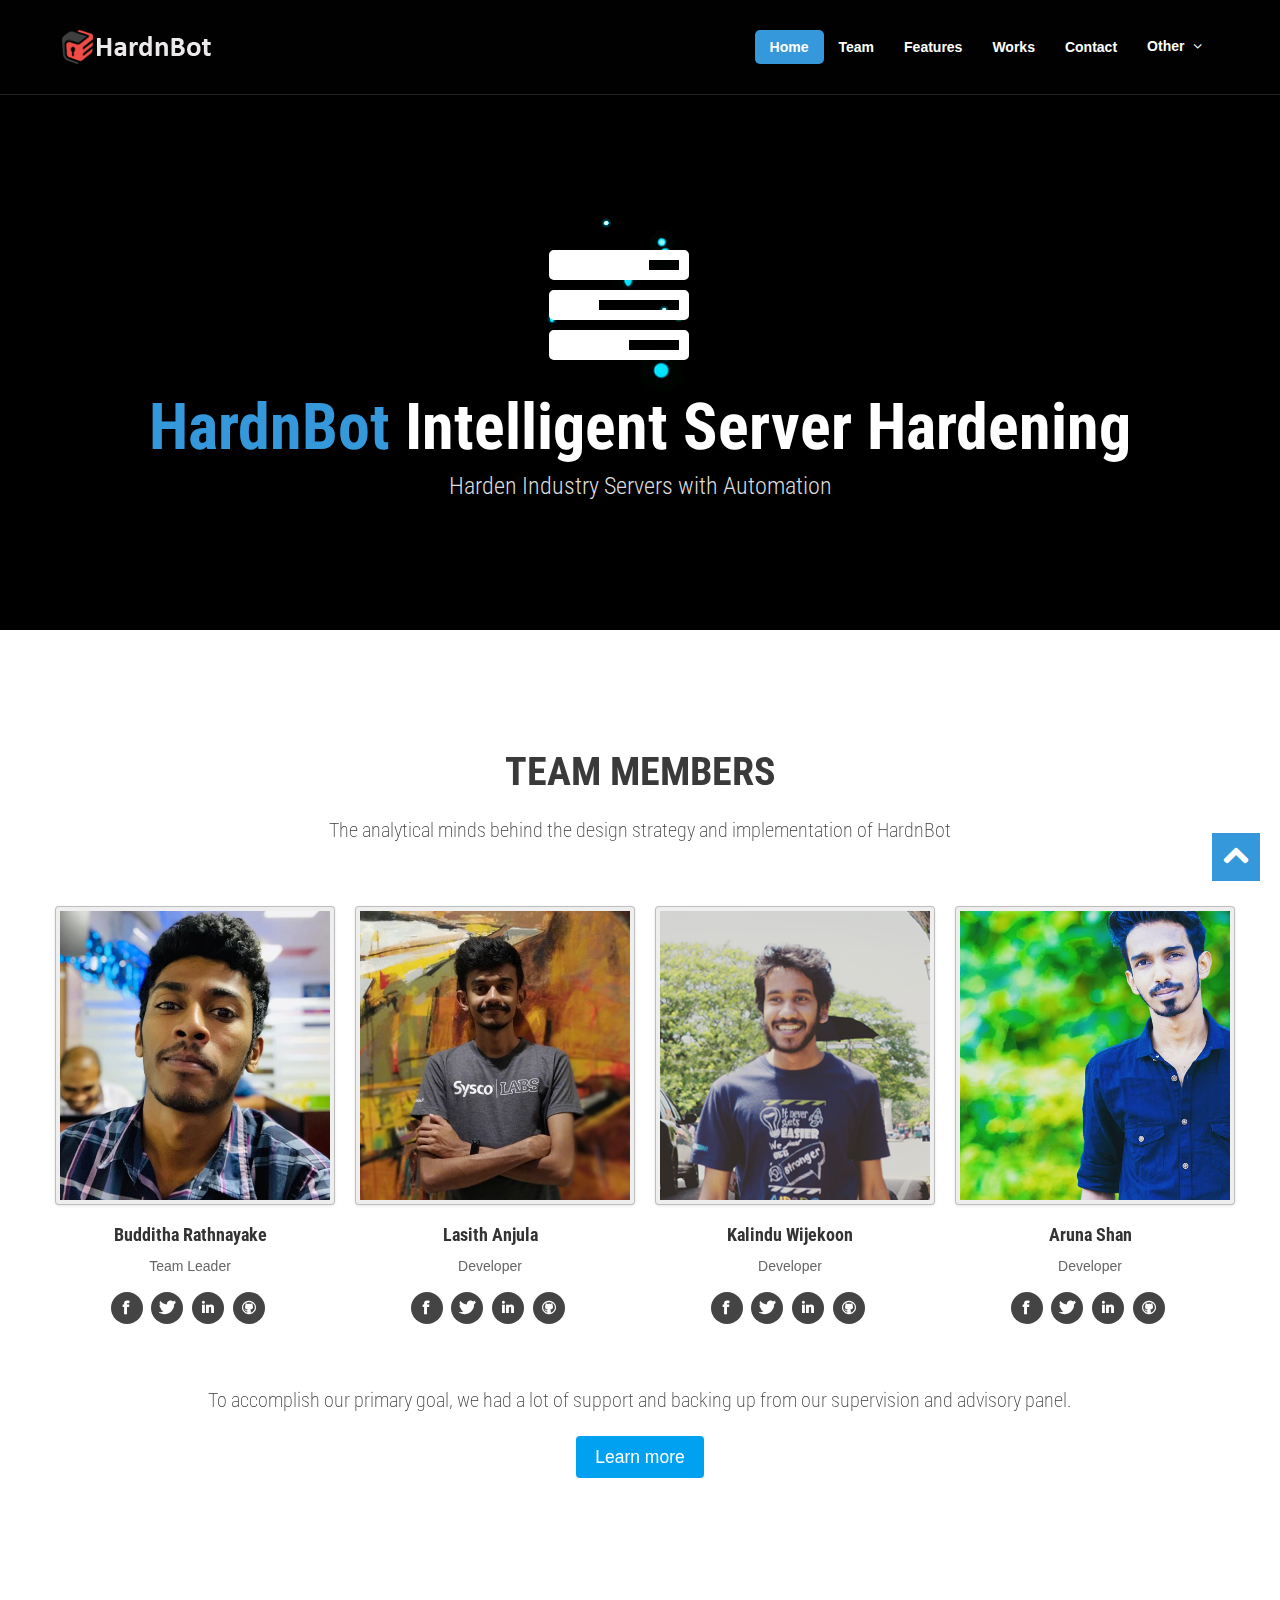
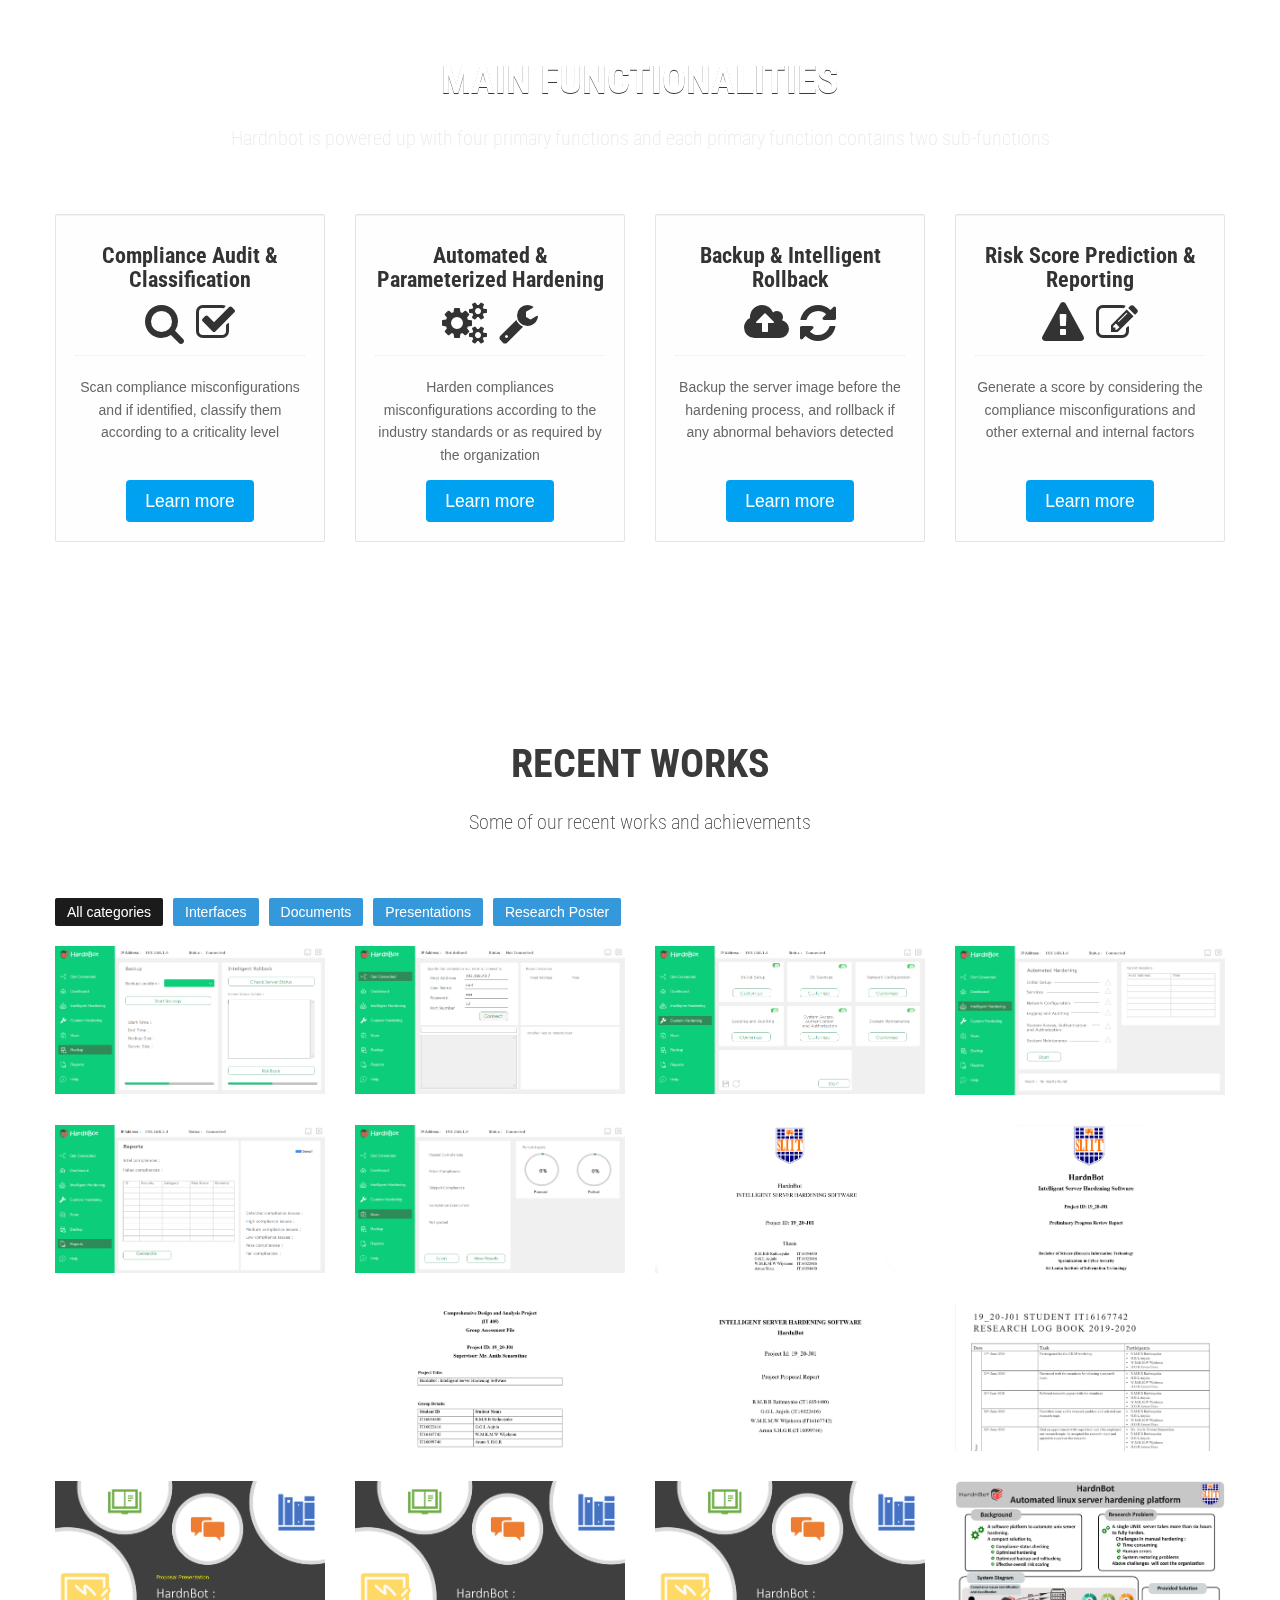
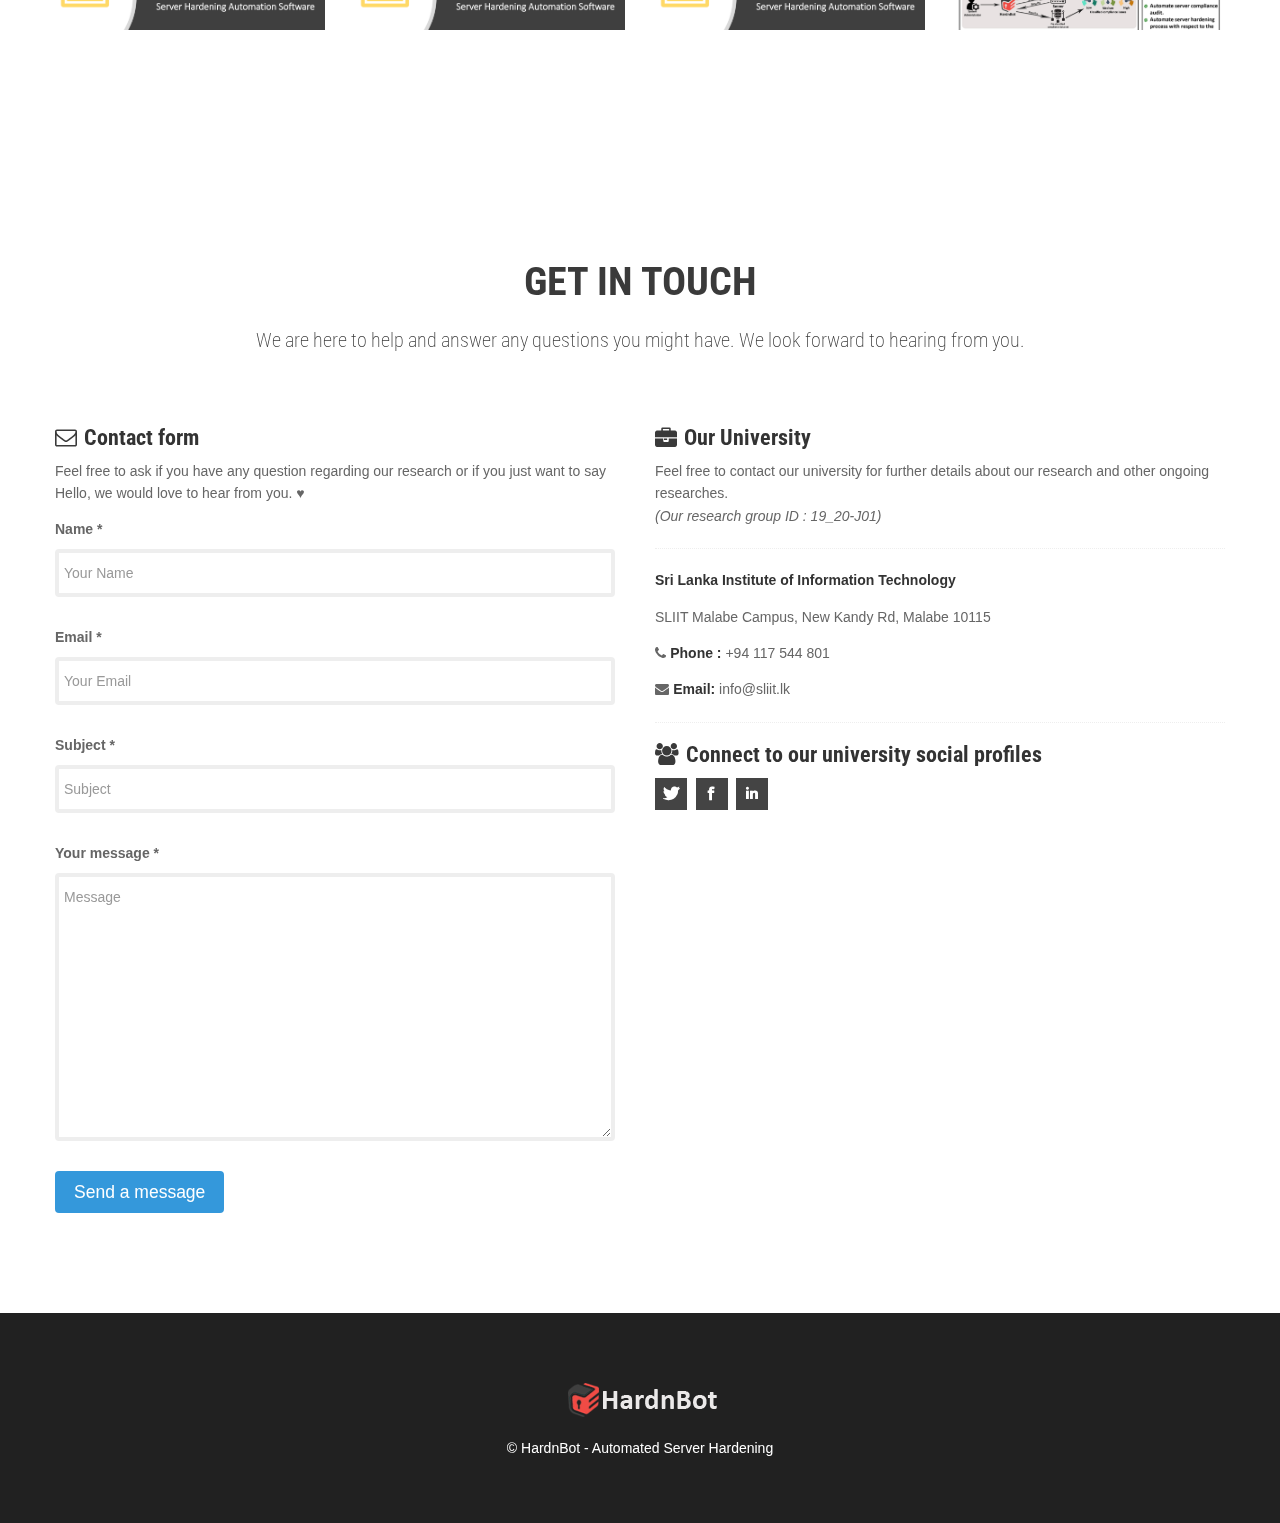
<file: index.html>
<!doctype html>
<html lang="en">

<head>
  <meta charset="utf-8">
  <link rel="shortcut icon" href="assets/img/toplogo.png" type="image/x-icon" />
  <title>HardnBot</title>
  <meta name="viewport" content="width=device-width, initial-scale=1.0" />
  <meta name="description" content="HardnBot-Research-Website" />
  <meta name="author" content="Kalindu-Wijekoon" />
  <!-- styles -->
  <link href="assets/css/bootstrap.css" rel="stylesheet" />
  <link href="assets/css/bootstrap-responsive.css" rel="stylesheet" />
  <link href="assets/css/prettyPhoto.css" rel="stylesheet" />
  <link href="assets/css/animate.css" rel="stylesheet" />
  <link href="https://fonts.googleapis.com/css?family=Noto+Serif:400,700,400italic|Roboto+Condensed:400,300,700" rel="stylesheet" />

  <link href="assets/css/style.css" rel="stylesheet" />
  <link href="assets/color/default.css" rel="stylesheet" />


</head>

<body>
  <header>
    <!-- start top -->
    <div id="topnav" class="navbar navbar-fixed-top default">
      <div class="navbar-inner">
        <div class="container">
          <div class="logo">
            <a href="index.html"><img src="assets/img/logo.png" alt="" /></a>
          </div>
          <div class="navigation">
            <nav>
              <ul class="nav pull-right">
                <li class="current"><a href="#intro">Home</a></li>
                <li><a href="#about">Team</a></li>
                <li><a href="#services">Features</a></li>
                <li><a href="#works">Works</a></li>
                <li><a href="#contact">Contact</a></li>
                <li class="dropdown">
                  <a href="#">Other <i class="icon-angle-down"></i></a>
                  <ul class="dropdown-menu">
                    <li><a href="ProjectScope.html" class="external">Project Scope</a></li>
                  </ul>
                </li>
              </ul>
            </nav>
          </div>
          <!--/.nav-collapse -->
        </div>
      </div>
    </div>
    <!-- end top -->
  </header>
  <!-- section intro -->
  <section id="intro">
    <div class="slogan">
      <div class="icon">
        <i class="icon-tasks icon-10x"></i>
      </div>
      <h1><span>HardnBot</span> Intelligent Server Hardening</h1>
      <h2>Harden Industry Servers with Automation</h2>
    </div>
  </section>
  <!-- end intro -->
  <!-- Section about -->
  <section id="about" class="section">
    <div class="container">
      <div class="row">
        <div class="span12">
          <div class="heading">
            <h3><span>Team Members</span></h3>
          </div>
          <div class="sub-heading">
            <p>
              The analytical minds behind the design strategy and implementation of HardnBot 
            </p>
          </div>
        </div>
      </div>
      <div class="row">
        <div class="span3">
          <img src="assets/img/kastiya/lokka.jpg" alt="" class="img-polaroid" />
          <div class="roles">
            <h5><strong>Budditha Rathnayake</strong></h5>
            <p>
              Team Leader
            </p>
            <ul class="social-profile">
              <li><a href="https://www.facebook.com/95bbr" target="_blank"><i class="btn btn-primary btn-large e_wiggle icon-facebook icon-32 icon-circled"></i></a></li>
              <li><a href="https://twitter.com/RMBRathnayaka" target="_blank"><i class="btn btn-primary btn-large e_wiggle icon-twitter icon-32 icon-circled"></i></a></li>
              <li><a href="https://www.linkedin.com/in/bbr/" target="_blank"><i class="btn btn-primary btn-large e_wiggle icon-linkedin icon-32 icon-circled"></i></a></li>
              <li><a href="https://github.com/BBRathnayaka" target="_blank"><i class="btn btn-primary btn-large e_wiggle icon-github icon-32 icon-circled"></i></a></li>
            </ul>
          </div>
        </div>
        <div class="span3">
          <img src="assets/img/kastiya/indula.jpg" alt="" class="img-polaroid" />
          <div class="roles">
            <h5><strong>Lasith Anjula</strong></h5>
            <p>
              Developer
            </p>
            <ul class="social-profile">
              <li><a href="https://www.facebook.com/lasith.anjula" target="_blank"><i class="btn btn-primary btn-large e_wiggle icon-facebook icon-32 icon-circled"></i></a></li>
              <li><a href="https://twitter.com/GGLAnjula" target="_blank"><i class="btn btn-primary btn-large e_wiggle icon-twitter icon-32 icon-circled"></i></a></li>
              <li><a href="https://www.linkedin.com/in/lasith-anjula-5aa360153/" target="_blank"><i class="btn btn-primary btn-large e_wiggle icon-linkedin icon-32 icon-circled"></i></a></li>
              <li><a href="https://github.com/GGLAnju" target="_blank"><i class="btn btn-primary btn-large e_wiggle icon-github icon-32 icon-circled"></i></a></li>
            </ul>
          </div>
        </div>
        <div class="span3">
          <img src="assets/img/kastiya/mama.jpg" alt="" class="img-polaroid" />
          <div class="roles">
            <h5><strong>Kalindu Wijekoon</strong></h5>
            <p>
              Developer
            </p>
            <ul class="social-profile">
              <li><a href="https://www.facebook.com/kalindu.mihiranga.3" target="_blank"><i class="btn btn-primary btn-large e_wiggle icon-facebook icon-32 icon-circled"></i></a></li>
              <li><a href="https://twitter.com/kali_mihi" target="_blank"><i class="btn btn-primary btn-large e_wiggle icon-twitter icon-32 icon-circled"></i></a></li>
              <li><a href="https://www.linkedin.com/in/kalindu-wijekoon/" target="_blank"><i class="btn btn-primary btn-large e_wiggle icon-linkedin icon-32 icon-circled"></i></a></li>
              <li><a href="https://github.com/KalinduWijekoon" target="_blank"><i class="btn btn-primary btn-large e_wiggle icon-github icon-32 icon-circled"></i></a></li>
            </ul>
          </div>
        </div>
        <div class="span3">
          <img src="assets/img/kastiya/kuubi.jpg" alt="" class="img-polaroid" />
          <div class="roles">
            <h5><strong>Aruna Shan</strong></h5>
            <p>
              Developer 
            </p>
            <ul class="social-profile">
              <li><a href="https://www.facebook.com/AruN4Sa7" target="_blank"><i class="btn btn-primary btn-large e_wiggle icon-facebook icon-32 icon-circled"></i></a></li>
              <li><a href="https://twitter.com/ArUnaSH4n" target="_blank"><i class="btn btn-primary btn-large e_wiggle icon-twitter icon-32 icon-circled"></i></a></li>
              <li><a href="https://www.linkedin.com/in/aruna-shan-925381182/" target="_blank"><i class="btn btn-primary btn-large e_wiggle icon-linkedin icon-32 icon-circled"></i></a></li>
              <li><a href="https://github.com/AruN4Sa7" target="_blank"><i class="btn btn-primary btn-large e_wiggle icon-github icon-32 icon-circled"></i></a></li>
            </ul>
          </div>
        </div>
      </div>
      <div class="sub-heading">
        <p>To accomplish our primary goal, we had a lot of support and backing up from our supervision and advisory panel.</p>
        <center><a href="AboutUS.html" class="btn btn-primary btn-large e_tada">Learn more</a></center>
      </div>
    </div>
  </section>
  <!-- end section about -->
  <!-- section Features -->
  <section id="services" class="section parallax dark">
    <div class="container">
      <div class="row">
        <div class="span12">
          <div class="heading">
            <h3><span>main functionalities</span></h3>
          </div>
          <div class="sub-heading">
            <p>
              Hardnbot is powered up with four primary functions and each primary function contains two sub-functions
            </p>
          </div>
        </div>
      </div>
      <div class="row">
        <div class="span3">
          <div class="box aligncenter">
            <div class="halftop">
              <h4><strong>Compliance Audit & Classification</strong></h4>
              <i class="icon-search icon-3x"></i> &nbsp;
              <i class="icon-check icon-3x"></i>
            </div>
            <p>
              Scan compliance misconfigurations and if identified, classify them according to a criticality level
            </p><br>
            <a href="Scan.html" class="btn btn-primary btn-large e_swing">Learn more</a>
          </div>
        </div>
        <div class="span3">
          <div class="box aligncenter">
            <div class="halftop">
              <h4><strong>Automated & Parameterized Hardening</strong></h4>
              <i class="icon-cogs icon-3x"></i> &nbsp;
              <i class="icon-wrench icon-3x"></i>
            </div>
            <p>
              Harden compliances misconfigurations according to the industry standards or as required by the organization
            </p>
            <a href="Harden.html" class="btn btn-primary btn-large e_swing">Learn more</a>
          </div>
        </div>
        <div class="span3">
          <div class="box aligncenter">
            <div class="halftop">
              <h4><strong>Backup & Intelligent Rollback</strong></h4>
              <i class="icon-cloud-upload icon-3x"></i> &nbsp;
              <i class="icon-refresh icon-3x"></i>
            </div>
            <p>
              Backup the server image before the hardening process, and rollback if any abnormal behaviors detected
            </p><br>
            <a href="Backup.html" class="btn btn-primary btn-large e_swing">Learn more</a>
          </div>
        </div>
        <div class="span3">
          <div class="box aligncenter">
            <div class="halftop">
              <h4><strong>Risk Score Prediction & Reporting</strong></h4>
              <i class="icon-warning-sign icon-3x"></i> &nbsp;
              <i class="icon-edit icon-3x"></i>
            </div>
            <p>
              Generate a score by considering the compliance misconfigurations and other external and internal factors
            </p><br>
            <a href="Score.html" class="btn btn-primary btn-large e_swing">Learn more</a>
          </div>
        </div>
      </div>
    </div>
  </section>
  <!-- end section Features -->
  <!-- section works -->
  <section id="works" class="section gray-bg">
    <div class="container">
      <div class="row">
        <div class="span12">
          <div class="heading">
            <h3><span>Recent works</span></h3>
          </div>
          <div class="sub-heading">
            <p>
              Some of our recent works and achievements
            </p>
          </div>
        </div>
      </div>
      <div class="row">
        <div class="span12">
          <ul class="filter">
            <li class="all active"><a href="#" class="btn btn-theme">All categories</a></li>
            <li class="web"><a href="#" class="btn btn-theme">Interfaces</a></li>
            <li class="brand"><a href="#" class="btn btn-theme">Documents</a></li>
            <li class="photo"><a href="#" class="btn btn-theme">Presentations</a></li>
            <li class="graphic"><a href="#" class="btn btn-theme">Research Poster</a></li>
          </ul>
          <div class="clear">
          </div>
          <div class="row">
            <ul class="portfolio-area da-thumbs">
              <li class="portfolio-item" data-id="id-0" data-type="web">
                <div class="span3">
                  <div class="thumbnail">
                    <div class="image-wrapp">
                      <img src="assets/img/portfolio/backupint.PNG" alt="Portfolio name" title="" />
                      <article class="da-animate da-slideFromRight" style="display: block;">
                        <h5><strong>Backup & Rollback</strong></h5>
                        <span><a class="zoom" data-pretty="prettyPhoto" href="assets/img/portfolio/backupint.PNG">
								<i class="icon-rounded icon-48 icon-zoom-in"></i>
								</a></span>
                      </article>
                    </div>
                  </div>
                </div>
              </li>
              <li class="portfolio-item" data-id="id-0" data-type="web">
                <div class="span3">
                  <div class="thumbnail">
                    <div class="image-wrapp">
                      <img src="assets/img/portfolio/connectionInt.png" alt="Portfolio name" title="" />
                      <article class="da-animate da-slideFromRight" style="display: block;">
                        <h5><strong>Connection</strong></h5>
                        <span><a class="zoom" data-pretty="prettyPhoto" href="assets/img/portfolio/connectionInt.png">
								<i class="icon-rounded icon-48 icon-zoom-in"></i>
								</a></span>
                      </article>
                    </div>
                  </div>
                </div>
              </li>
              <li class="portfolio-item" data-id="id-0" data-type="web">
                <div class="span3">
                  <div class="thumbnail">
                    <div class="image-wrapp">
                      <img src="assets/img/portfolio/custmhdnint.PNG" alt="Portfolio name" title="" />
                      <article class="da-animate da-slideFromRight" style="display: block;">
                        <h5><strong>Custom Hardening</strong></h5>
                        <span><a class="zoom" data-pretty="prettyPhoto" href="assets/img/portfolio/custmhdnint.PNG">
								<i class="icon-rounded icon-48 icon-zoom-in"></i>
								</a></span>
                      </article>
                    </div>
                  </div>
                </div>
              </li>
              <li class="portfolio-item" data-id="id-0" data-type="web">
                <div class="span3">
                  <div class="thumbnail">
                    <div class="image-wrapp">
                      <img src="assets/img/portfolio/intelihardnint.png" alt="Portfolio name" title="" />
                      <article class="da-animate da-slideFromRight" style="display: block;">
                        <h5><strong>Intelligent Hardening</strong></h5>
                        <span><a class="zoom" data-pretty="prettyPhoto" href="assets/img/portfolio/intelihardnint.png">
								<i class="icon-rounded icon-48 icon-zoom-in"></i>
								</a></span>
                      </article>
                    </div>
                  </div>
                </div>
              </li>
              <li class="portfolio-item" data-id="id-0" data-type="web">
                <div class="span3">
                  <div class="thumbnail">
                    <div class="image-wrapp">
                      <img src="assets/img/portfolio/reportsint.PNG" alt="Portfolio name" title="" />
                      <article class="da-animate da-slideFromRight" style="display: block;">
                        <h5><strong>Scores & Reporting</strong></h5>
                        <span><a class="zoom" data-pretty="prettyPhoto" href="assets/img/portfolio/reportsint.PNG">
								<i class="icon-rounded icon-48 icon-zoom-in"></i>
								</a></span>
                      </article>
                    </div>
                  </div>
                </div>
              </li>
              <li class="portfolio-item" data-id="id-0" data-type="web">
                <div class="span3">
                  <div class="thumbnail">
                    <div class="image-wrapp">
                      <img src="assets/img/portfolio/scanint.PNG" alt="Portfolio name" title="" />
                      <article class="da-animate da-slideFromRight" style="display: block;">
                        <h5><strong>Compliance Scan</strong></h5>
                        <span><a class="zoom" data-pretty="prettyPhoto" href="assets/img/portfolio/scanint.PNG">
								<i class="icon-rounded icon-48 icon-zoom-in"></i>
								</a></span>
                      </article>
                    </div>
                  </div>
                </div>
              </li>
              <li class="portfolio-item" data-id="id-0" data-type="brand">
                <div class="span3">
                  <div class="thumbnail">
                    <div class="image-wrapp">
                      <img src="assets/img/portfolio/thesislgr.png" alt="Portfolio name" title="" />
                      <article class="da-animate da-slideFromRight" style="display: block;">
                        <h5><strong>Final Report</strong></h5>
                        <a href="assets/docs/Group_Final Report.pdf#toolbar=0" target="_blank"><i class="icon-rounded icon-48 icon-link"></i></a>
                        <span><a class="zoom" data-pretty="prettyPhoto" href="assets/img/portfolio/thesislgr.png">
								<i class="icon-rounded icon-48 icon-zoom-in"></i>
								</a></span>
                      </article>
                    </div>
                  </div>
                </div>
              </li>
              <li class="portfolio-item" data-id="id-0" data-type="brand">
                <div class="span3">
                  <div class="thumbnail">
                    <div class="image-wrapp">
                      <img src="assets/img/portfolio/pprhbtlgr.png" alt="Portfolio name" title="" />
                      <article class="da-animate da-slideFromRight" style="display: block;">
                        <h5><strong>Preliminary Progress Review</strong></h5>
                        <a href="assets/docs/PPR_HardnBot.pdf#toolbar=0" target="_blank"><i class="icon-rounded icon-48 icon-link"></i></a>
                        <span><a class="zoom" data-pretty="prettyPhoto" href="assets/img/portfolio/pprhbtlgr.png">
								<i class="icon-rounded icon-48 icon-zoom-in"></i>
								</a></span>
                      </article>
                    </div>
                  </div>
                </div>
              </li>
              <li class="portfolio-item" data-id="id-0" data-type="brand">
                <div class="span3">
                  <div class="thumbnail">
                    <div class="image-wrapp">
                      <img src="assets/img/portfolio/coverpge.png" alt="Portfolio name" title="" />
                      <article class="da-animate da-slideFromRight" style="display: block;">
                        <h5><strong>Project charter</strong></h5>
                        <a href="assets/docs/Cover Page.pdf#toolbar=0" target="_blank"><i class="icon-rounded icon-48 icon-link"></i></a>
                        <span><a class="zoom" data-pretty="prettyPhoto" href="assets/img/portfolio/coverpge.png">
								<i class="icon-rounded icon-48 icon-zoom-in"></i>
								</a></span>
                      </article>
                    </div>
                  </div>
                </div>
              </li>
              <li class="portfolio-item" data-id="id-0" data-type="brand">
                <div class="span3">
                  <div class="thumbnail">
                    <div class="image-wrapp">
                      <img src="assets/img/portfolio/proposal.png" alt="Portfolio name" title="" />
                      <article class="da-animate da-slideFromRight" style="display: block;">
                        <h5><strong>Project Proposal</strong></h5>
                        <a href="assets/docs/Proposal Report 19_20-J01.pdf#toolbar=0" target="_blank"><i class="icon-rounded icon-48 icon-link"></i></a>
                        <span><a class="zoom" data-pretty="prettyPhoto" href="assets/img/portfolio/proposal.png">
								<i class="icon-rounded icon-48 icon-zoom-in"></i>
								</a></span>
                      </article>
                    </div>
                  </div>
                </div>
              </li>
              <li class="portfolio-item" data-id="id-0" data-type="brand">
                <div class="span3">
                  <div class="thumbnail">
                    <div class="image-wrapp">
                      <img src="assets/img/portfolio/logbook.png" alt="Portfolio name" title="" />
                      <article class="da-animate da-slideFromRight" style="display: block;">
                        <h5><strong>Research Logbook</strong></h5>
                        <a href="assets/docs/logbook.pdf#toolbar=0" target="_blank"><i class="icon-rounded icon-48 icon-link"></i></a>
                        <span><a class="zoom" data-pretty="prettyPhoto" href="assets/img/portfolio/logbook.png">
								<i class="icon-rounded icon-48 icon-zoom-in"></i>
								</a></span>
                      </article>
                    </div>
                  </div>
                </div>
              </li>
              <li class="portfolio-item" data-id="id-0" data-type="photo">
                <div class="span3">
                  <div class="thumbnail">
                    <div class="image-wrapp">
                      <img src="assets/img/portfolio/proposalpptx.png" alt="Portfolio name" title="" />
                      <article class="da-animate da-slideFromRight" style="display: block;">
                        <h5><strong>Proposal Presentation</strong></h5>
                        <a href="assets/docs/HardnBot.pptx#toolbar=0" target="_blank"><i class="icon-rounded icon-48 icon-download"></i></a>
                        <span><a class="zoom" data-pretty="prettyPhoto" href="assets/img/portfolio/proposalpptx.png">
								<i class="icon-rounded icon-48 icon-zoom-in"></i>
								</a></span>
                      </article>
                    </div>
                  </div>
                </div>
              </li>
              <li class="portfolio-item" data-id="id-0" data-type="photo">
                <div class="span3">
                  <div class="thumbnail">
                    <div class="image-wrapp">
                      <img src="assets/img/portfolio/ppt.png" alt="Portfolio name" title="" />
                      <article class="da-animate da-slideFromRight" style="display: block;">
                        <h5><strong>Progress Presentation-1</strong></h5>
                        <a href="assets/docs/Progress presentation-1.pptx" target="_blank"><i class="icon-rounded icon-48 icon-download"></i></a>
                        <span><a class="zoom" data-pretty="prettyPhoto" href="assets/img/portfolio/ppt.png">
								<i class="icon-rounded icon-48 icon-zoom-in"></i>
								</a></span>
                      </article>
                    </div>
                  </div>
                </div>
              </li>
              <li class="portfolio-item" data-id="id-0" data-type="photo">
                <div class="span3">
                  <div class="thumbnail">
                    <div class="image-wrapp">
                      <img src="assets/img/portfolio/ppt.png" alt="Portfolio name" title="" />
                      <article class="da-animate da-slideFromRight" style="display: block;">
                        <h5><strong>Progress Presentation-2</strong></h5>
                        <a href="assets/docs/Progress Presentation-2.pptx" target="_blank"><i class="icon-rounded icon-48 icon-download"></i></a>
                        <span><a class="zoom" data-pretty="prettyPhoto" href="assets/img/portfolio/ppt.png">
								<i class="icon-rounded icon-48 icon-zoom-in"></i>
								</a></span>
                      </article>
                    </div>
                  </div>
                </div>
              </li>
              <li class="portfolio-item" data-id="id-0" data-type="graphic">
                <div class="span3">
                  <div class="thumbnail">
                    <div class="image-wrapp">
                      <img src="assets/img/portfolio/poster.png" alt="Portfolio name" title="" />
                      <article class="da-animate da-slideFromRight" style="display: block;">
                        <h5><strong>Research Poster</strong></h5>
                        <a href="assets/img/portfolio/19_20-J01_Poster.jpg" target="_blank"><i class="icon-rounded icon-48 icon-link"></i></a>
                        <span><a class="zoom" data-pretty="prettyPhoto" href="assets/img/portfolio/19_20-J01_Poster.jpg">
								<i class="icon-rounded icon-48 icon-zoom-in"></i>
								</a></span>
                      </article>
                    </div>
                  </div>
                </div>
              </li>
            </ul>
          </div>
        </div>
      </div>
    </div>
  </section>
  <!-- section works -->
  <!-- section contact -->
  <section id="contact" class="section">
    <div class="container">
      <div class="row">
        <div class="span12">
          <div class="heading">
            <h3><span>Get in touch</span></h3>
          </div>
          <div class="sub-heading">
            <p>
              We are here to help and answer any questions you might have. We look forward to hearing from you.
            </p>
          </div>
        </div>
      </div>
    </div>

    <div class="container">

      <div class="row">
        <div class="span6">
          <h4><i class="icon-envelope"></i><strong>Contact form</strong></h4>
          <p>
            Feel free to ask if you have any question regarding our research or if you just want to say Hello, we would love to hear from you. &hearts;
          </p>
          <!-- start contact form -->
          <form action="" method="post" role="form" class="contactForm">
            <div id="sendmessage">Your message has been sent. Thank you!</div>
            <div id="errormessage"></div>

            <ul class="contact-list">
              <li class="form-group">
                <label>Name <span>*</span></label>
                <input type="text" name="name" class="form_input" id="name" placeholder="Your Name" data-rule="minlen:4" data-msg="Please enter at least 4 chars" />
                <div class="validation"></div>
                <li class="form-group">
                  <label>Email <span>*</span></label>
                  <input type="email" class="form_input" name="email" id="email" placeholder="Your Email" data-rule="email" data-msg="Please enter a valid email" />
                  <div class="validation"></div>
                </li>
                <li class="form-group">
                  <label>Subject <span>*</span></label>
                  <input type="text" class="form_input" name="subject" id="subject" placeholder="Subject" data-rule="minlen:4" data-msg="Please enter at least 8 chars of subject" />
                  <div class="validation"></div>
                </li>

                <li class="form-group">
                  <label>Your message <span>*</span></label>
                  <textarea class="form_textarea" name="message" rows="12" data-rule="required" data-msg="Please write something for us" placeholder="Message"></textarea>
                  <div class="validation"></div>
                </li>
                <li class="last">
                  <button class="btn btn-large btn-theme" type="submit" id="send">Send a message</button>
                </li>
            </ul>
          </form>
          
          <!-- end contact form -->
        </div>
        <div class="span6">
          <h4><i class="icon-briefcase"></i><strong>Our University</strong></h4>
          <p> 
            Feel free to contact our university for further details about our research and other ongoing researches.<br>
            <i>(Our research group ID : 19_20-J01)</i>     
          </p>
          <div class="dotted_line">
          </div>
          <p>
            <strong>Sri Lanka Institute of Information Technology</strong>
          </p>
          <p>
            SLIIT Malabe Campus, New Kandy Rd, Malabe 10115
          </p>
          <p>
            <span><i class="icon-phone"></i><strong>Phone :</strong> +94 117 544 801</span><br>
          </p>
          <p>
            <span><i class="icon-envelope-alt"></i><strong>Email:</strong> info@sliit.lk</span>
          </p>
          <div class="dotted_line">
          </div>
          <h4><i class="icon-group"></i><strong>Connect to our university social profiles</strong></h4>
          <div class="social-links">
            <ul class="social-links">
              <li><a href="https://twitter.com/SLIITinfo" target="_blank" title="Twitter"><i class="icon-square icon-32 icon-twitter"></i></a></li>
              <li><a href="https://www.facebook.com/sliit.lk/" target="_blank" title="Facebook"><i class="icon-square icon-32 icon-facebook"></i></a></li>
              <li><a href="https://www.linkedin.com/school/sliit/" target="_blank" title="Linkedin"><i class="icon-square icon-32 icon-linkedin"></i></a></li>
            </ul>
          </div>
          <div>
              <iframe src="https://www.google.com/maps/embed/v1/place?q=place_id:ChIJxXFnGttW4joRNnWaq0TjYyw&key=AIzaSyCMflQuW5PXRfFH2xIi3ulpXRXEAuu2_Yg" width="100%" height="350" frameborder="0" style="border:0" allowfullscreen></iframe>
          </div>
        </div>
      </div>
    </div>
  </section>
  <!-- end section contact -->

  <footer>
    <div class="verybottom">
      <div class="container">
        <div class="row">
          <div class="span12">
            <div class="aligncenter">
              <div class="logo">
                <a class="brand" href="index.html"><img src="assets/img/logo.png" alt="" /></a>
              </div>
              <p>
                &copy; HardnBot - Automated Server Hardening
              </p>
            </div>
          </div>
        </div>
      </div>
    </div>
  </footer>
  <a href="#" class="scrollup"><i class="icon-chevron-up icon-square icon-48 active"></i></a>

  <!-- Javascript Library Files -->
  <script src="assets/js/jquery.min.js"></script>
  <script src="assets/js/jquery.easing.js"></script>
  <script src="assets/js/bootstrap.js"></script>
  <script src="assets/js/parallax/jquery.parallax-1.1.3.js"></script>
  <script src="assets/js/nagging-menu.js"></script>
  <script src="assets/js/jquery.nav.js"></script>
  <script src="assets/js/prettyPhoto/jquery.prettyPhoto.js"></script>
  <script src="assets/js/portfolio/jquery.quicksand.js"></script>
  <script src="assets/js/portfolio/setting.js"></script>
  <script src="assets/js/hover/jquery-hover-effect.js"></script>
  <script src="assets/js/jquery.scrollTo.min.js"></script>
  <script src="assets/js/animate.js"></script>

  <!-- Contact Form JavaScript File -->
  <script src="contactform/contactform.js"></script>

  <!-- Template Custom Javascript File -->
  <script src="assets/js/custom.js"></script>

</body>

</html>
</file>
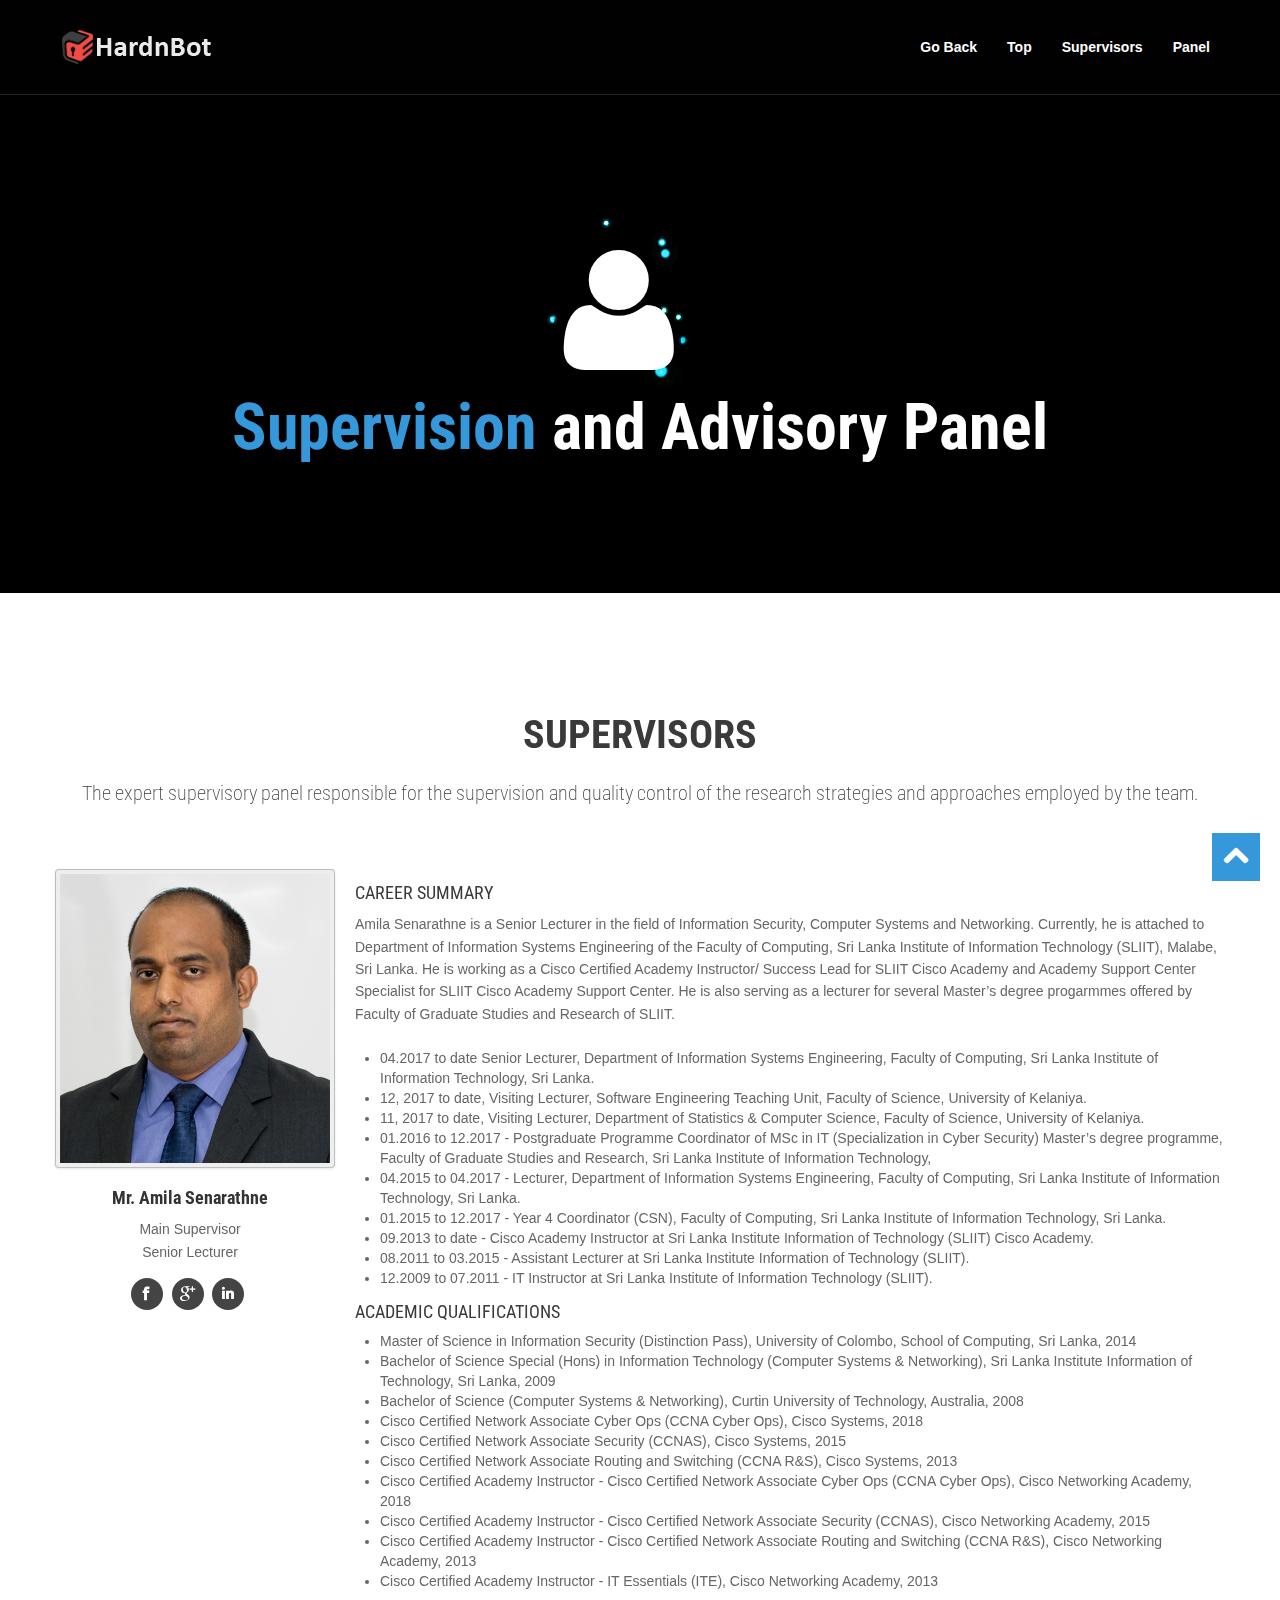
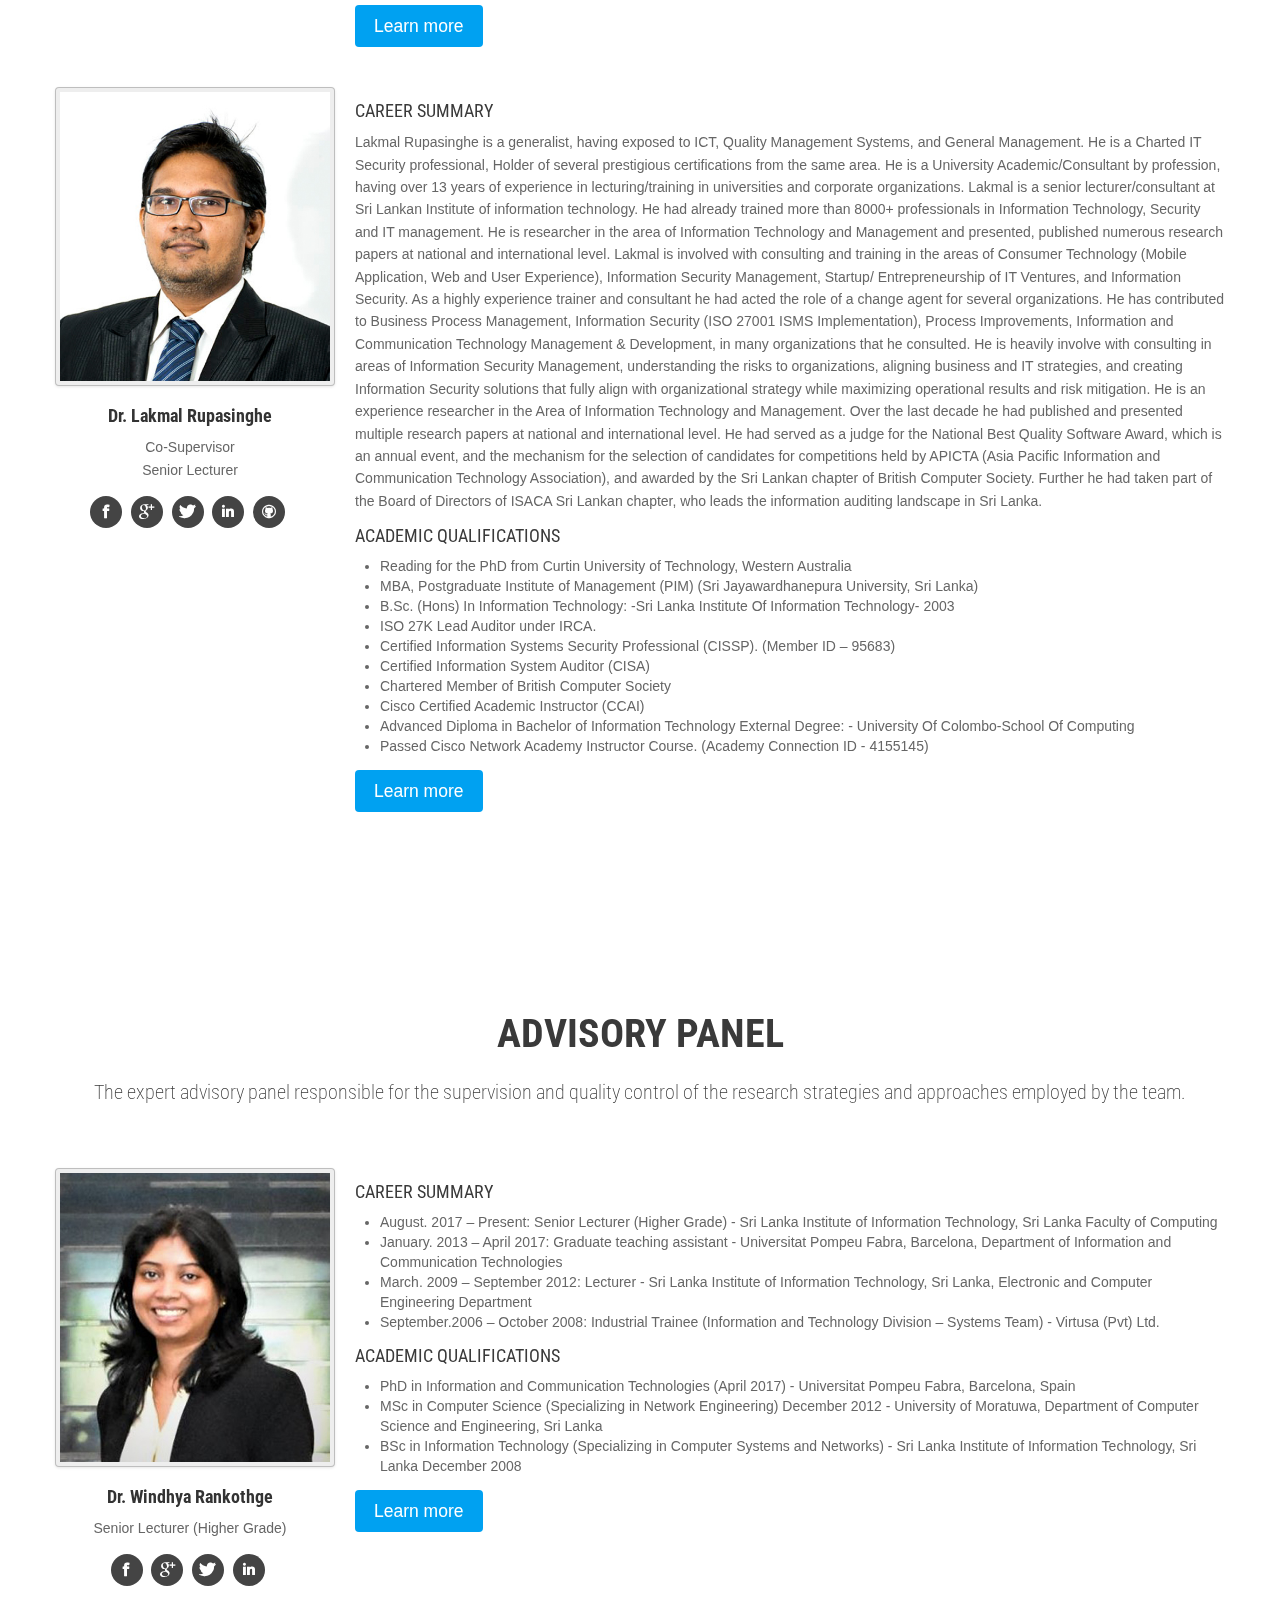
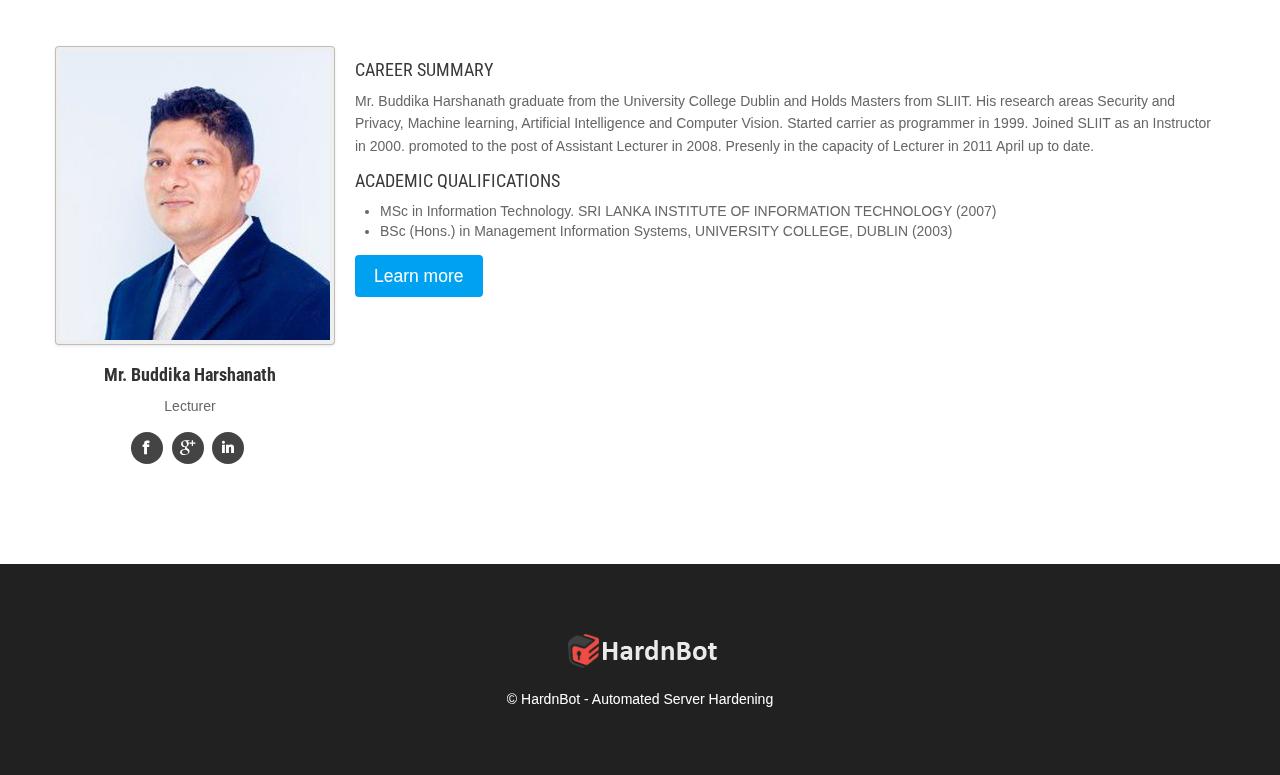
<file: AboutUS.html>
<!doctype html>
<html lang="en">

<head>
  <meta charset="utf-8">
  <link rel="shortcut icon" href="assets/img/toplogo.png" type="image/x-icon" />
  <title>Supervisors</title>
  <meta name="viewport" content="width=device-width, initial-scale=1.0" />
  <meta name="description" content="HardnBot-Research-Website" />
  <meta name="author" content="Kalindu-Wijekoon" />
  <!-- styles -->
  <link href="assets/css/bootstrap.css" rel="stylesheet" />
  <link href="assets/css/bootstrap-responsive.css" rel="stylesheet" />
  <link href="assets/css/prettyPhoto.css" rel="stylesheet" />
  <link href="assets/css/animate.css" rel="stylesheet" />
  <link href="https://fonts.googleapis.com/css?family=Noto+Serif:400,700,400italic|Roboto+Condensed:400,300,700" rel="stylesheet" />

  <link href="assets/css/style.css" rel="stylesheet" />
  <link href="assets/color/default.css" rel="stylesheet" />


</head>

<body>
  <header>
    <!-- start top -->
    <div id="topnav" class="navbar navbar-fixed-top default">
      <div class="navbar-inner">
        <div class="container">
          <div class="logo">
            <a href="index.html"><img src="assets/img/logo.png" alt="" /></a>
          </div>
          <div class="navigation">
            <nav>
              <ul class="nav pull-right">
                <li><a href="index.html#about" class="external">Go Back </a></li>
                <li><a href="#intro">Top</a></li>
                <li><a href="#supervisors">Supervisors</a></li>
                <li><a href="#panel">Panel</a></li>
              </ul>
            </nav>
          </div>
          <!--/.nav-collapse -->
        </div>
      </div>
    </div>
    <!-- end top -->
  </header>
  <!-- section intro -->
  <section id="intro">
    <div class="slogan">
      <div class="icon">
        <i class="icon-user icon-10x"></i>
      </div>
      <h1><span>Supervision</span> and Advisory Panel</h1>
    </div>
  </section>
  <!-- end intro -->
  <!-- Section supervisors -->
  <section id="supervisors" class="section">
    <div class="container">
      <div class="row">
        <div class="span12">
          <div class="heading">
            <h3><span>Supervisors</span></h3>
          </div>
          <div class="sub-heading">
            <p>
              The expert supervisory  panel responsible for the supervision and quality control of the research strategies and approaches employed by the team.  
            </p>
          </div>
        </div>
      </div>
      <div class="row">
        <div class="span3">
          <img src="assets/img/kastiya/amila sir.jpg" alt="" class="img-polaroid" />
          <div class="roles">
            <h5><strong>Mr. Amila Senarathne</strong></h5>
            <p>
              Main Supervisor<br>Senior Lecturer
            </p>
            <ul class="social-profile">
              <li><a href="https://www.facebook.com/amila.n.senarathne" target="_blank"><i class="btn btn-primary btn-large e_wiggle icon-facebook icon-32 icon-circled"></i></a></li>
              <li><a href="https://scholar.google.com/citations?view_op=list_works&hl=en&user=LzzOg1wAAAAJ" target="_blank"><i class="btn btn-primary btn-large e_wiggle icon-google-plus icon-32 icon-circled"></i></a></li>
              <li><a href="https://lk.linkedin.com/in/amila-nuwan-senarathne-462b5a30" target="_blank"><i class="btn btn-primary btn-large e_wiggle icon-linkedin icon-32 icon-circled"></i></a></li>
            </ul>
          </div>
        </div>
        <div class="span9"> 
          <p><h5><b>CAREER SUMMARY</b></h5>
          Amila Senarathne is a Senior Lecturer in the field of Information Security, Computer Systems and Networking. Currently, he is attached to Department of Information Systems Engineering of the Faculty of Computing, Sri Lanka Institute of Information Technology (SLIIT), Malabe, Sri Lanka. He is working as a Cisco Certified Academy Instructor/ Success Lead for SLIIT Cisco Academy and Academy Support Center Specialist for SLIIT Cisco Academy Support Center. He is also serving as a lecturer for several Master’s degree progarmmes offered by Faculty of Graduate Studies and Research of SLIIT.<br><br>
        <ul>
          <li>04.2017 to date Senior Lecturer, Department of Information Systems Engineering, Faculty of Computing, Sri Lanka Institute of Information Technology, Sri Lanka.</li>
          <li>12, 2017 to date, Visiting Lecturer, Software Engineering Teaching Unit, Faculty of Science, University of Kelaniya.</li> 
          <li>11, 2017 to date, Visiting Lecturer, Department of Statistics & Computer Science, Faculty of Science, University of Kelaniya.</li>
          <li>01.2016 to 12.2017 - Postgraduate Programme Coordinator of MSc in IT (Specialization in Cyber Security) Master’s degree programme, Faculty of Graduate Studies and Research, Sri Lanka Institute of Information Technology,</li>
          <li>04.2015 to 04.2017 - Lecturer, Department of Information Systems Engineering, Faculty of Computing, Sri Lanka Institute of Information Technology, Sri Lanka.</li>
          <li>01.2015 to 12.2017 - Year 4 Coordinator (CSN), Faculty of Computing, Sri Lanka Institute of Information Technology, Sri Lanka.</li>
          <li>09.2013 to date - Cisco Academy Instructor at Sri Lanka Institute Information of Technology (SLIIT) Cisco Academy.</li>
          <li>08.2011 to 03.2015 - Assistant Lecturer at Sri Lanka Institute Information of Technology (SLIIT).</li>
          <li>12.2009 to 07.2011 - IT Instructor at Sri Lanka Institute of Information Technology (SLIIT).</li>
        </ul> 
        </p>
        <p><h5><b>ACADEMIC QUALIFICATIONS</b></h5>
          <ul>
            <li>Master of Science in Information Security (Distinction Pass), University of Colombo, School of Computing, Sri Lanka, 2014</li>
            <li>Bachelor of Science Special (Hons) in Information Technology (Computer Systems & Networking), Sri Lanka Institute Information of Technology, Sri Lanka, 2009</li>
            <li>Bachelor of Science (Computer Systems & Networking), Curtin University of Technology, Australia, 2008</li>
            <li>Cisco Certified Network Associate Cyber Ops (CCNA Cyber Ops), Cisco Systems, 2018</li>
            <li>Cisco Certified Network Associate Security (CCNAS), Cisco Systems, 2015</li>
            <li>Cisco Certified Network Associate Routing and Switching (CCNA R&S), Cisco Systems, 2013</li>
            <li>Cisco Certified Academy Instructor - Cisco Certified Network Associate Cyber Ops (CCNA Cyber Ops), Cisco Networking Academy, 2018</li>
            <li>Cisco Certified Academy Instructor - Cisco Certified Network Associate Security (CCNAS), Cisco Networking Academy, 2015</li>
            <li>Cisco Certified Academy Instructor - Cisco Certified Network Associate Routing and Switching (CCNA R&S), Cisco Networking Academy, 2013</li>
            <li>Cisco Certified Academy Instructor - IT Essentials (ITE), Cisco Networking Academy, 2013</li>
          </ul>
        </p>
        <a href="https://www.sliit.lk/faculty-of-computing/staff/amila.n/" target="_blank" class="btn btn-primary btn-large e_wobble">Learn more</a>
        </div>
      </div>


      <div class="row">
        <div class="span3">
          <img src="assets/img/kastiya/lakmal sir.jpg" alt="" class="img-polaroid" />
          <div class="roles">
            <h5><strong>Dr. Lakmal Rupasinghe</strong></h5>
            <p>
              Co-Supervisor<br>Senior Lecturer
            </p>
            <ul class="social-profile">
              <li><a href="https://www.facebook.com/lakmal.rupasinghe" target="_blank"><i class="btn btn-primary btn-large e_wiggle icon-facebook icon-32 icon-circled"></i></a></li>
              <li><a href="https://scholar.google.com/citations?user=MhifUiwAAAAJ&hl=en&oi=ao" target="_blank"><i class="btn btn-primary btn-large e_wiggle icon-google-plus icon-32 icon-circled"></i></a></li>
              <li><a href="https://twitter.com/lakmalr" target="_blank"><i class="btn btn-primary btn-large e_wiggle icon-twitter icon-32 icon-circled"></i></a></li>
              <li><a href="https://www.linkedin.com/in/lakmalr/" target="_blank"><i class="btn btn-primary btn-large e_wiggle icon-linkedin icon-32 icon-circled"></i></a></li>
              <li><a href="https://github.com/lakmalrupasinghe/" target="_blank"><i class="btn btn-primary btn-large e_wiggle icon-github icon-32 icon-circled"></i></a></li>
            </ul>
          </div>
        </div>
        <div class="span9"> 
          <p><h5><b>CAREER SUMMARY</b></h5>
            Lakmal Rupasinghe is a generalist, having exposed to ICT, Quality Management Systems, and General Management. He is a Charted IT Security professional, Holder of several prestigious certifications from the same area.

            He is a University Academic/Consultant by profession, having over 13 years of experience in lecturing/training in universities and corporate organizations. Lakmal is a senior lecturer/consultant at Sri Lankan Institute of information technology. He had already trained more than 8000+ professionals in Information Technology, Security and IT management. He is researcher in the area of Information Technology and Management and presented, published numerous research papers at national and international level.
            
            Lakmal is involved with consulting and training in the areas of Consumer Technology (Mobile Application, Web and User Experience), Information Security Management, Startup/ Entrepreneurship of IT Ventures, and Information Security. As a highly experience trainer and consultant he had acted the role of a change agent for several organizations. He has contributed to Business Process Management, Information Security (ISO 27001 ISMS Implementation), Process Improvements, Information and Communication Technology Management & Development, in many organizations that he consulted. He is heavily involve with consulting in areas of Information Security Management, understanding the risks to organizations, aligning business and IT strategies, and creating Information Security solutions that fully align with organizational strategy while maximizing operational results and risk mitigation.
            
            He is an experience researcher in the Area of Information Technology and Management. Over the last decade he had published   and   presented multiple research   papers   at   national   and international level. He had served as a judge for the National Best Quality Software Award, which is an annual event, and the mechanism for the selection of candidates for competitions held by APICTA (Asia Pacific Information and Communication Technology Association), and awarded by the Sri Lankan chapter of British Computer Society. Further he had taken part of the Board of Directors of ISACA Sri Lankan chapter, who leads the information auditing landscape in Sri Lanka.</p>
            <p><h5><b>ACADEMIC QUALIFICATIONS</b></h5>
              <ul>
                <li>Reading for the PhD from Curtin University of Technology, Western Australia</li>
                <li>MBA, Postgraduate Institute of Management (PIM) (Sri Jayawardhanepura University, Sri Lanka)</li>
                <li>B.Sc. (Hons) In Information Technology: -Sri Lanka Institute Of Information Technology- 2003</li>
                <li>ISO 27K Lead Auditor under IRCA.</li>
                <li>Certified Information Systems Security Professional (CISSP). (Member ID – 95683)</li>
                <li>Certified Information System Auditor (CISA)</li>
                <li>Chartered Member of British Computer Society</li>
                <li>Cisco Certified Academic Instructor (CCAI)</li>
                <li>Advanced Diploma in Bachelor of Information Technology External Degree: - University Of Colombo-School Of Computing</li>
                <li>Passed Cisco Network Academy Instructor Course. (Academy Connection ID -  4155145)</li>
              </ul>
            </p>
            <a href="https://www.sliit.lk/faculty-of-computing/staff/lakmal.r/" target="_blank" class="btn btn-primary btn-large e_wobble">Learn more</a>
        </div>
      </div>
        
    </div>
  </section>
  <!-- end section about -->
  <!-- Section panel -->
  <section id="panel" class="section gray-bg">
    <div class="container">
      <div class="row">
        <div class="span12">
          <div class="heading">
            <h3><span>Advisory Panel</span></h3>
          </div>
          <div class="sub-heading">
            <p>
              The expert advisory panel responsible for the supervision and quality control of the research strategies and approaches employed by the team.  
            </p>
          </div>
        </div>
      </div>
      <div class="row">
        <div class="span3">
          <img src="assets/img/kastiya/Windhya miss.jpg" alt="" class="img-polaroid" />
          <div class="roles">
            <h5><strong>Dr. Windhya Rankothge</strong></h5>
            <p>
              Senior Lecturer (Higher Grade)
            </p>
            <ul class="social-profile">
              <li><a href="https://www.facebook.com/windhya.rankothge" target="_blank"><i class="btn btn-primary btn-large e_wiggle icon-facebook icon-32 icon-circled"></i></a></li>
              <li><a href="https://scholar.google.com/citations?user=xPYhzBQAAAAJ&hl=en" target="_blank"><i class="btn btn-primary btn-large e_wiggle icon-google-plus icon-32 icon-circled"></i></a></li>
              <li><a href="https://twitter.com/windyrantwit" target="_blank"><i class="btn btn-primary btn-large e_wiggle icon-twitter icon-32 icon-circled"></i></a></li>
              <li><a href="https://www.linkedin.com/in/windhya-rankothge-70b70384/" target="_blank"><i class="btn btn-primary btn-large e_wiggle icon-linkedin icon-32 icon-circled"></i></a></li>
            </ul>
          </div>
        </div>
        <div class="span9">
          <div>
            <p><h5><b>CAREER SUMMARY</b></h5>
              <ul>
              <li>August. 2017 – Present:  Senior Lecturer (Higher Grade) - Sri Lanka Institute of Information Technology, Sri Lanka Faculty of Computing</li>
              <li>January. 2013 – April 2017: Graduate teaching assistant  - Universitat Pompeu Fabra, Barcelona, Department of Information and Communication Technologies</li> 
              <li>March. 2009 – September 2012: Lecturer  - Sri Lanka Institute of Information Technology, Sri Lanka, Electronic and Computer Engineering Department</li> 
              <li>September.2006 – October 2008: Industrial Trainee (Information and Technology Division – Systems Team) - Virtusa (Pvt) Ltd.</li>
              </ul>
            </p>
              <p><h5><b>ACADEMIC QUALIFICATIONS</b></h5>
                <ul>
                <li>PhD in Information and Communication Technologies (April 2017) - Universitat Pompeu Fabra, Barcelona, Spain</li>
                <li>MSc in Computer Science (Specializing in Network Engineering) December 2012 - University of Moratuwa, Department of Computer Science and Engineering, Sri Lanka</li>
                <li>BSc in Information Technology (Specializing in Computer Systems and Networks) - Sri Lanka Institute of Information Technology, Sri Lanka December 2008</li>
              </ul>
              </p>
              <a href="https://www.sliit.lk/faculty-of-computing/staff/windhya.r/" target="_blank" class="btn btn-primary btn-large e_wobble">Learn more</a>
          </div>
        </div>
      </div>


      <div class="row">
        <div class="span3">
          <img src="assets/img/kastiya/Harshanath sir.jpg" alt="" class="img-polaroid" />
          <div class="roles">
            <h5><strong>Mr. Buddika Harshanath</strong></h5>
            <p>
              Lecturer
            </p>
            <ul class="social-profile">
              <li><a href="https://www.facebook.com/s.harshanath" target="_blank"><i class="btn btn-primary btn-large e_wiggle icon-facebook icon-32 icon-circled"></i></a></li>
              <li><a href="https://scholar.google.com/citations?user=Dy4Gbc4AAAAJ&hl=en" target="_blank"><i class="btn btn-primary btn-large e_wiggle icon-google-plus icon-32 icon-circled"></i></a></li>
              <li><a href="https://www.linkedin.com/in/buddhikaharshanathsm/?originalSubdomain=lk" target="_blank"><i class="btn btn-primary btn-large e_wiggle icon-linkedin icon-32 icon-circled"></i></a></li>
            </ul>
          </div>
        </div>
        <div class="span9">
          <p><h5><b>CAREER SUMMARY</b></h5>Mr. Buddika Harshanath graduate from the University College Dublin and Holds Masters from SLIIT.  His research areas  Security and Privacy, Machine learning, Artificial Intelligence and Computer Vision.

          Started carrier as programmer in 1999. Joined SLIIT as an Instructor in 2000. promoted to the post of Assistant Lecturer in 2008. Presenly in the capacity of Lecturer in 2011 April up to date.
        </p>
        <p><h5><b>ACADEMIC QUALIFICATIONS</b></h5>
          <ul>
            <li>MSc in Information Technology.  SRI LANKA INSTITUTE OF INFORMATION TECHNOLOGY (2007)</li>
            <li>BSc (Hons.) in Management Information Systems, UNIVERSITY COLLEGE, DUBLIN (2003)</li>
          </ul>
        </p>
          <a href="https://www.sliit.lk/faculty-of-computing/staff/harshanath.s/" target="_blank" class="btn btn-primary btn-large e_wobble">Learn more</a>
        </div>
      </div>
    </div>
  </section>



  <footer>
    <div class="verybottom">
      <div class="container">
        <div class="row">
          <div class="span12">
            <div class="aligncenter">
              <div class="logo">
                <a class="brand" href="index.html"><img src="assets/img/logo.png" alt="" /></a>
              </div>
              <p>
                &copy; HardnBot - Automated Server Hardening
              </p>
            </div>
          </div>
        </div>
      </div>
    </div>
  </footer>
  <a href="#" class="scrollup"><i class="icon-chevron-up icon-square icon-48 active"></i></a>

  <!-- Javascript Library Files -->
  <script src="assets/js/jquery.min.js"></script>
  <script src="assets/js/jquery.easing.js"></script>
  <script src="assets/js/bootstrap.js"></script>
  <script src="assets/js/parallax/jquery.parallax-1.1.3.js"></script>
  <script src="assets/js/nagging-menu.js"></script>
  <script src="assets/js/jquery.nav.js"></script>
  <script src="assets/js/prettyPhoto/jquery.prettyPhoto.js"></script>
  <script src="assets/js/portfolio/jquery.quicksand.js"></script>
  <script src="assets/js/portfolio/setting.js"></script>
  <script src="assets/js/hover/jquery-hover-effect.js"></script>
  <script src="assets/js/jquery.scrollTo.min.js"></script>
  <script src="assets/js/animate.js"></script>

  <!-- Template Custom Javascript File -->
  <script src="assets/js/custom.js"></script>

</body>

</html>
</file>
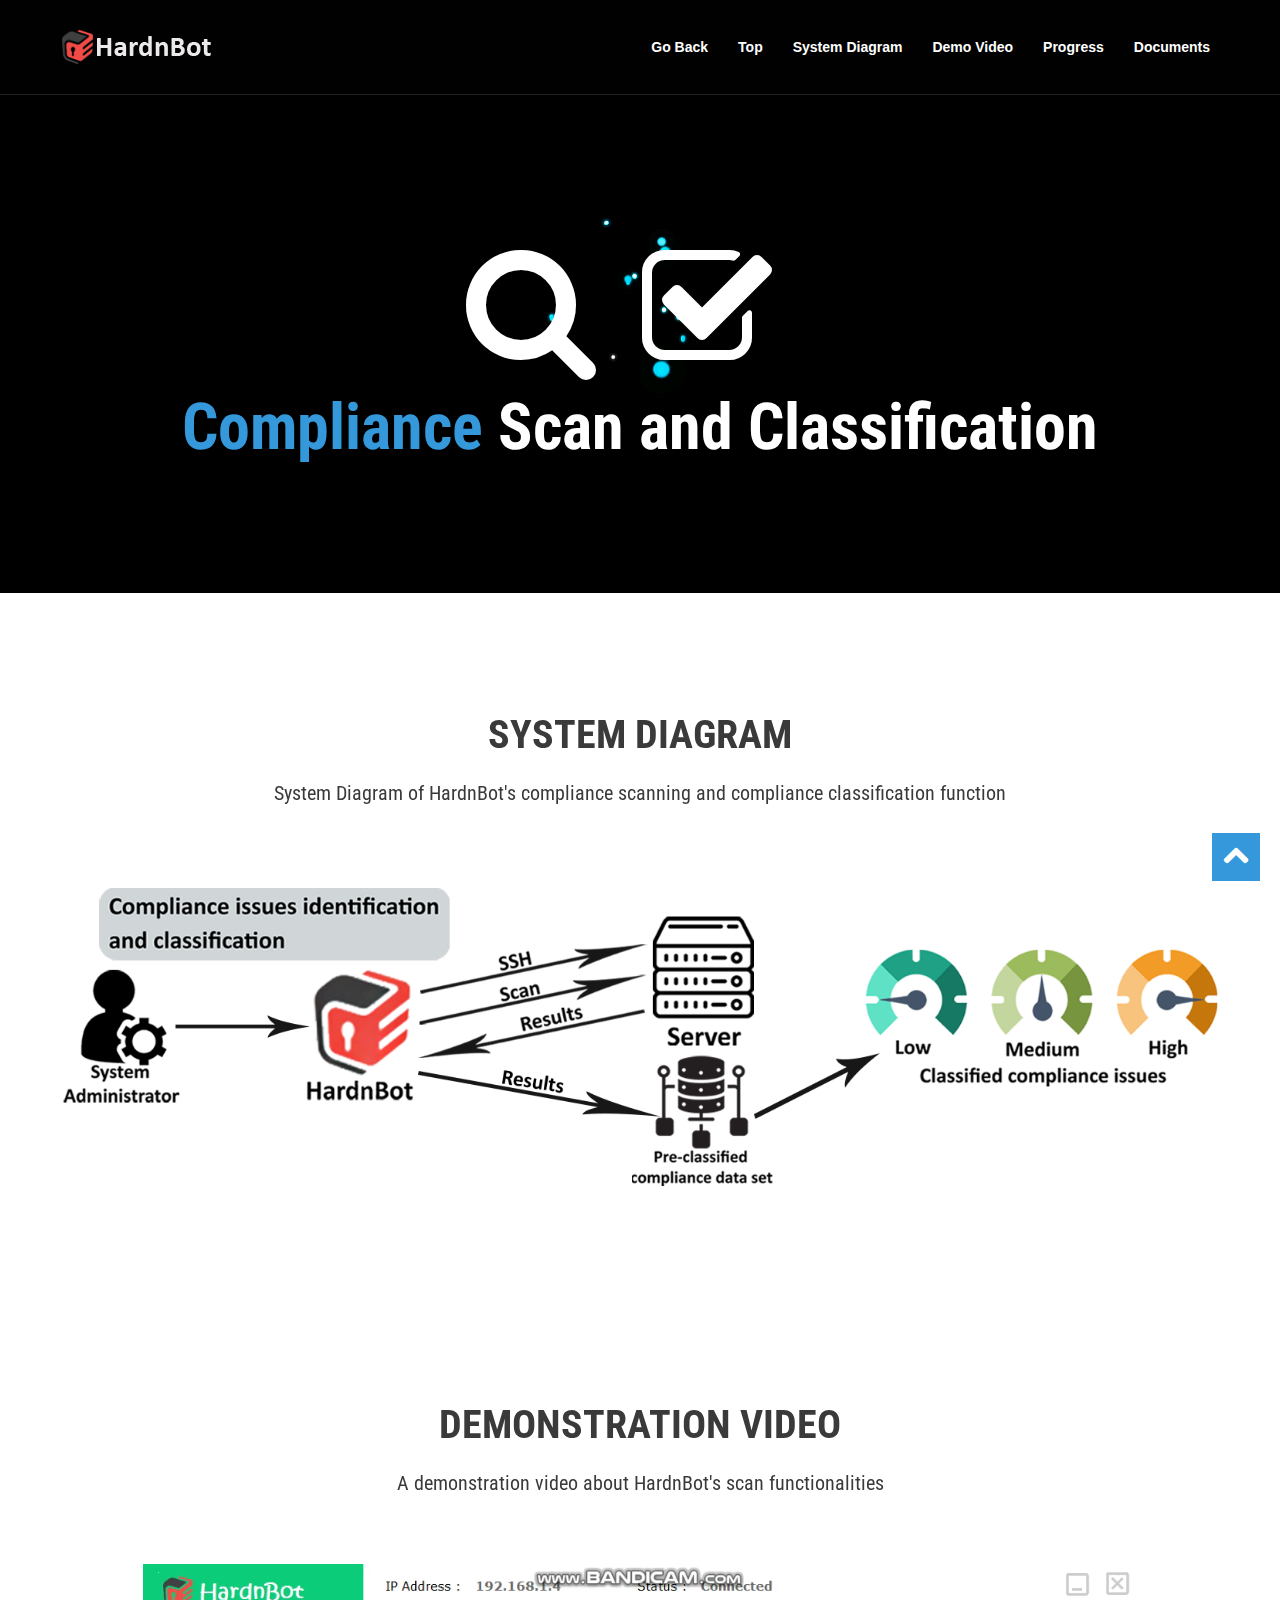
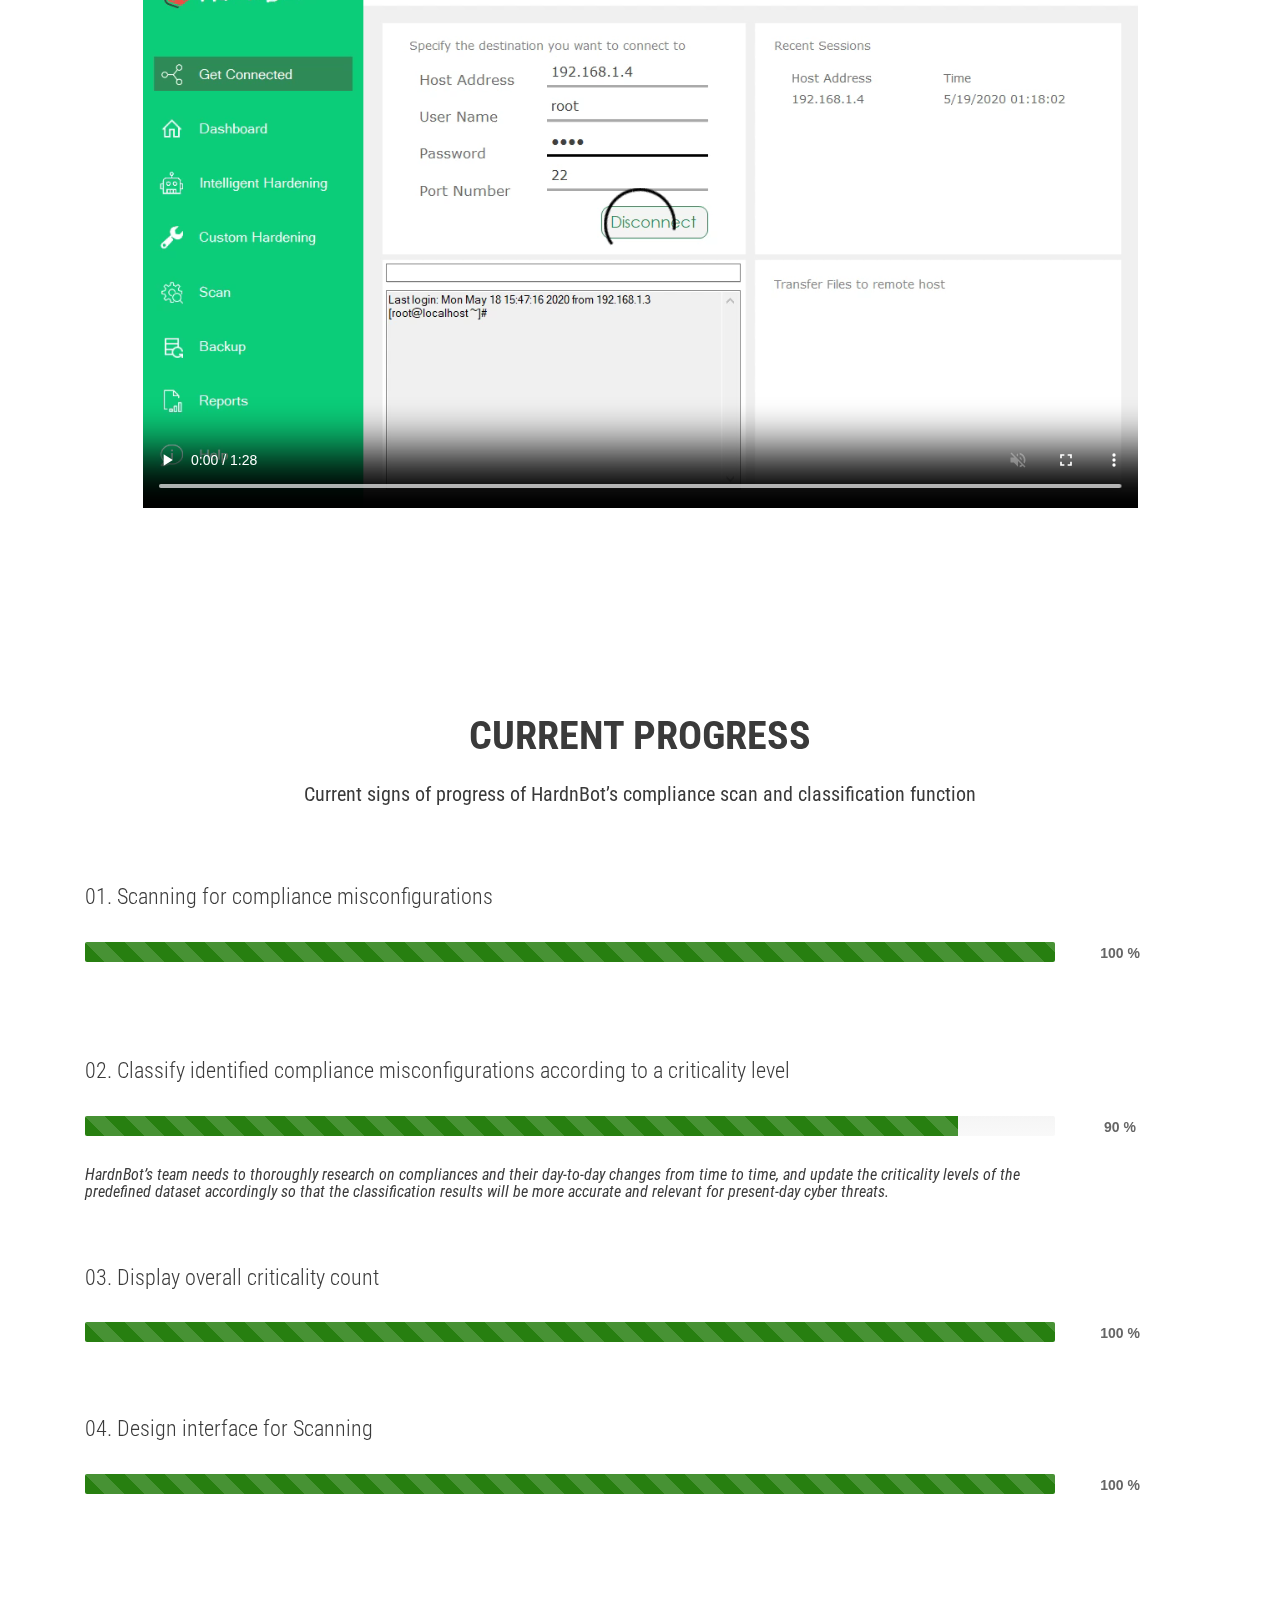
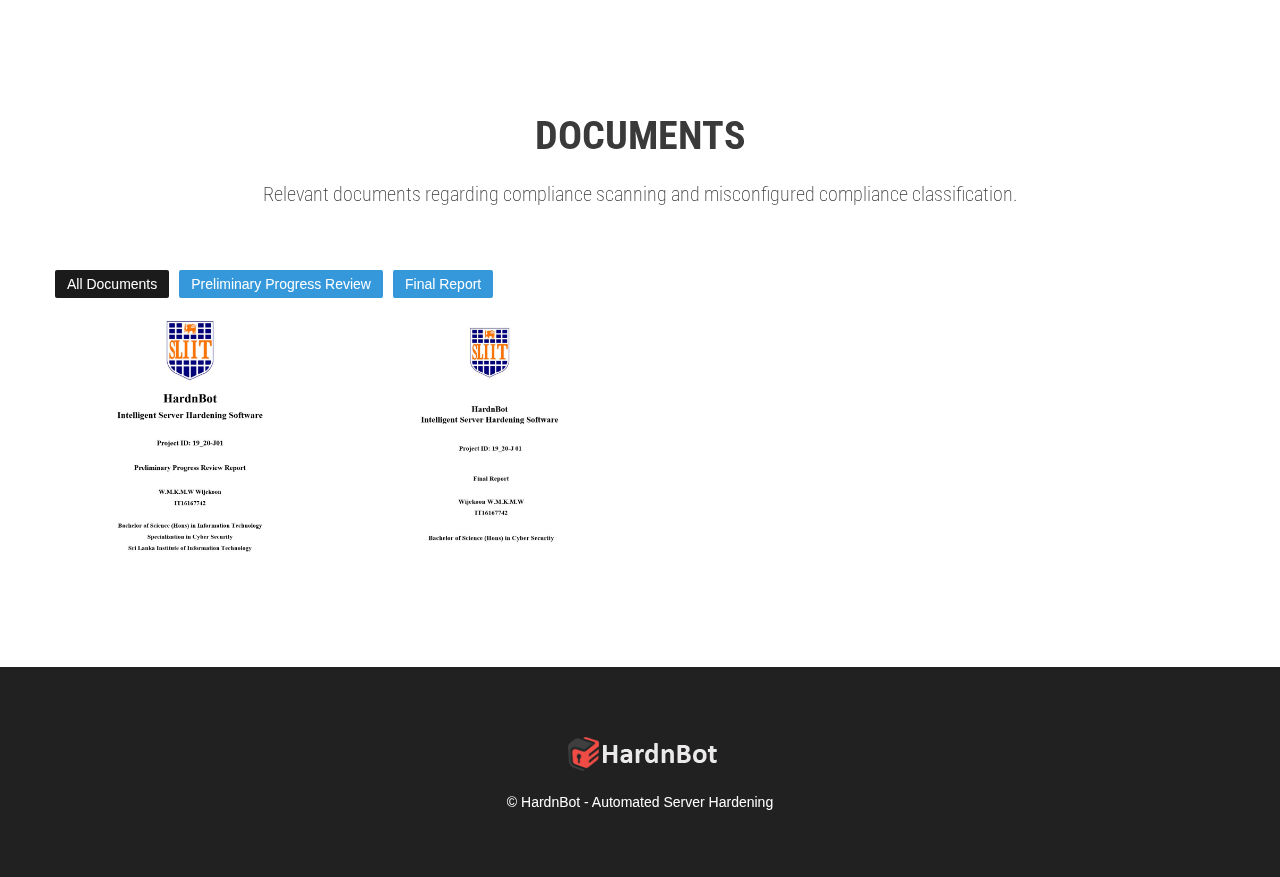
<file: Scan.html>
<!doctype html>
<html lang="en">

<head>
  <meta charset="utf-8">
  <link rel="shortcut icon" href="assets/img/toplogo.png" type="image/x-icon" />
  <title>Compliance Audit</title>
  <meta name="viewport" content="width=device-width, initial-scale=1.0" />
  <meta name="description" content="HardnBot-Research-Website" />
  <meta name="author" content="Kalindu-Wijekoon" />
  <!-- styles -->
  <link href="assets/css/bootstrap.css" rel="stylesheet" />
  <link href="assets/css/bootstrap-responsive.css" rel="stylesheet" />
  <link href="assets/css/prettyPhoto.css" rel="stylesheet" />
  <link href="assets/css/animate.css" rel="stylesheet" />
  <link href="https://fonts.googleapis.com/css?family=Noto+Serif:400,700,400italic|Roboto+Condensed:400,300,700" rel="stylesheet" />

  <link href="assets/css/style.css" rel="stylesheet" />
  <link href="assets/color/default.css" rel="stylesheet" />


</head>

<body>
  <header>
    <!-- start top -->
    <div id="topnav" class="navbar navbar-fixed-top default">
      <div class="navbar-inner">
        <div class="container">
          <div class="logo">
            <a href="index.html"><img src="assets/img/logo.png" alt="" /></a>
          </div>
          <div class="navigation">
            <nav>
              <ul class="nav pull-right">
                <li><a href="index.html#services" class="external">Go Back </a></li>
                <li><a href="#intro">Top</a></li>
                <li><a href="#systemdiagram">System Diagram</a></li>
                <li><a href="#demovideo">Demo Video</a></li>
                <li><a href="#progress">Progress</a></li>
                <li><a href="#docs">Documents</a></li>
              </ul>
            </nav>
          </div>
          <!--/.nav-collapse -->
        </div>
      </div>
    </div>
    <!-- end top -->
  </header>
  <!-- section intro -->
  <section id="intro">
    <div class="slogan">
      <div class="icon">
        <i class="icon-search icon-10x"></i>
        <i class="icon-check icon-10x"></i>
      </div>
      <h1><span>Compliance</span> Scan and Classification</h1>
    </div>
  </section>
  <!-- end intro -->

  <!-- Section sysdgrm -->
  <section id="systemdiagram" class="section">
    <div class="container">
      <div class="row">
        <div class="span12">
          <div class="heading">
            <h3><span>System Diagram</span></h3>
          </div>
          <div class="sub-heading">
            <p>
              <b>System Diagram of HardnBot's compliance scanning and compliance classification function</b>    
            </p>
          </div><br><br>
          <img src="assets/img/sysds/scansysd.png" height="100%" width="100%">
        </div>
      </div>
        
    </div>
  </section>
  <!-- end section sysdgrm -->

  <!-- Section demo video -->
  <section id="demovideo" class="section">
    <div class="container">
      <div class="row">
        <div class="span12">
          <div class="heading">
            <h3><span>Demonstration Video</span></h3>
          </div>
          <div class="sub-heading">
            <p>
              <b>A demonstration video about HardnBot's scan functionalities</b>    
            </p>
          </div><br><br>
          <center>
            <video width="85%" height="85%" controls muted autoplay loop>
            <source src="assets/vids/scan.mp4" type="video/mp4">
              Your browser does not support the video tag.
          </video>
        </center>
        </div>
      </div>
        
    </div>
  </section>
  <!-- end section demo video -->

  <!-- Section progress -->
  <section id="progress" class="section">
    <div class="container">
      <div class="row">
        <div class="span12">
          <div class="heading">
            <h3><span>Current progress</span></h3>
          </div>
          <div class="sub-heading">
            <p>
              <b>Current signs of progress of HardnBot’s compliance scan and classification function</b>    
            </p>
          </div><br><br>
          <div class="span10">
            <h4>01. Scanning for compliance misconfigurations</h4><br>
          </div><br><br>
          <div class="span10">
            <div class="progress progress-striped active">
              <div class="bar bar-success bar100"></div>
            </div>
          </div>
          <div class="span1">
            <p style="text-align:center;"><b>100 %</b></p> 
          </div>
          <div class="span10">
            <br><br><br>
            <h4>02. Classify identified compliance misconfigurations according to a criticality level</h4><br>
          </div><br><br>
          <div class="span10">
            <div class="progress progress-striped active">
              <div class="bar bar-success bar90"></div>
            </div>
          </div>
          <div class="span1">
            <p style="text-align:center;"><b>90 %</b></p> 
          </div>
        </div>
        <dev class="span12">
          <dev class="span10">
            <h6><b><i>HardnBot’s team needs to thoroughly research on compliances and their day-to-day changes from time to time, 
              and update the criticality levels of the predefined dataset accordingly so that the classification results will
               be more accurate and relevant for present-day cyber threats.</i></b></h6><br><br>
          </dev>
        </dev>
        <div class="span12">
          <div class="span10">
            <h4>03. Display overall criticality count</h4><br>
          </div><br><br>
          <div class="span10">
            <div class="progress progress-striped active">
              <div class="bar bar-success bar100"></div>
            </div>
          </div>
          <div class="span1">
            <p style="text-align:center;"><b>100 %</b></p> 
          </div>
        </div>
        <div class="span12">
          <div class="span10">
            <br><br>
            <h4>04. Design interface for Scanning</h4><br>
          </div><br><br>
          <div class="span10">
            <div class="progress progress-striped active">
              <div class="bar bar-success bar100"></div>
            </div>
          </div>
          <div class="span1">
            <p style="text-align:center;"><b>100 %</b></p> 
          </div>
        </div>
      </div>
    </div>
    <dev>

    </dev>
  </section>
  <!-- end section progress -->

  <!-- Section docs -->
  <section id="docs" class="section gray-bg">
    <div class="container">
      <div class="row">
        <div class="span12">
          <div class="heading">
            <h3><span>Documents</span></h3>
          </div>
          <div class="sub-heading">
            <p>
              Relevant documents regarding compliance scanning and misconfigured compliance classification.
            </p>
          </div>
        </div>
      </div>
      <div class="row">
        <div class="span12">
          <ul class="filter">
            <li class="all active"><a href="#" class="btn btn-theme">All Documents</a></li>
            <li class="web"><a href="#" class="btn btn-theme">Preliminary Progress Review</a></li>
            <li class="brand"><a href="#" class="btn btn-theme">Final Report</a></li>
          </ul>
          <div class="clear">
          </div>
          <div class="row">
            <ul class="portfolio-area da-thumbs">
              <li class="portfolio-item" data-id="id-0" data-type="web">
                <div class="span3">
                  <div class="thumbnail">
                    <div class="image-wrapp">
                      <img src="assets/img/portfolio/scanbigppr.jpg" alt="Portfolio name" title="" />
                      <article class="da-animate da-slideFromRight" style="display: block;">
                        <h5><strong>Preliminary Progress Review</strong></h5>
                        <a href="assets/docs/PPR_IT16167742.pdf#toolbar=0" target="_blank"><i class="icon-rounded icon-48 icon-link"></i></a>
                        <span><a class="zoom" data-pretty="prettyPhoto" href="assets/img/portfolio/scanbigppr.jpg">
								<i class="icon-rounded icon-48 icon-zoom-in"></i>
								</a></span>
                      </article>
                    </div>
                  </div>
                </div>
              </li>
              <li class="portfolio-item" data-id="id-0" data-type="brand">
                <div class="span3">
                  <div class="thumbnail">
                    <div class="image-wrapp">
                      <img src="assets/img/portfolio/scanbig.jpg" alt="Portfolio name" title="" />
                      <article class="da-animate da-slideFromRight" style="display: block;">
                        <h5><strong>Final Report</strong></h5>
                        <a href="assets/docs/IT16167742_Final Report.pdf#toolbar=0" target="_blank"><i class="icon-rounded icon-48 icon-link"></i></a>
                        <span><a class="zoom" data-pretty="prettyPhoto" href="assets/img/portfolio/scanbig.jpg">
								<i class="icon-rounded icon-48 icon-zoom-in"></i>
								</a></span>
                      </article>
                    </div>
                  </div>
                </div>
              </li>
            </ul>
          </div>
        </div>
      </div>
    </div>
  </section>
 <!-- snd section docs -->

  <footer>
    <div class="verybottom">
      <div class="container">
        <div class="row">
          <div class="span12">
            <div class="aligncenter">
              <div class="logo">
                <a class="brand" href="index.html"><img src="assets/img/logo.png" alt="" /></a>
              </div>
              <p>
                &copy; HardnBot - Automated Server Hardening
              </p>
            </div>
          </div>
        </div>
      </div>
    </div>
  </footer>
  <a href="#" class="scrollup"><i class="icon-chevron-up icon-square icon-48 active"></i></a>

  <!-- Javascript Library Files -->
  <script src="assets/js/jquery.min.js"></script>
  <script src="assets/js/jquery.easing.js"></script>
  <script src="assets/js/bootstrap.js"></script>
  <script src="assets/js/parallax/jquery.parallax-1.1.3.js"></script>
  <script src="assets/js/nagging-menu.js"></script>
  <script src="assets/js/jquery.nav.js"></script>
  <script src="assets/js/prettyPhoto/jquery.prettyPhoto.js"></script>
  <script src="assets/js/portfolio/jquery.quicksand.js"></script>
  <script src="assets/js/portfolio/setting.js"></script>
  <script src="assets/js/hover/jquery-hover-effect.js"></script>
  <script src="assets/js/jquery.scrollTo.min.js"></script>
  <script src="assets/js/animate.js"></script>

  <!-- Template Custom Javascript File -->
  <script src="assets/js/custom.js"></script>

</body>

</html>
</file>
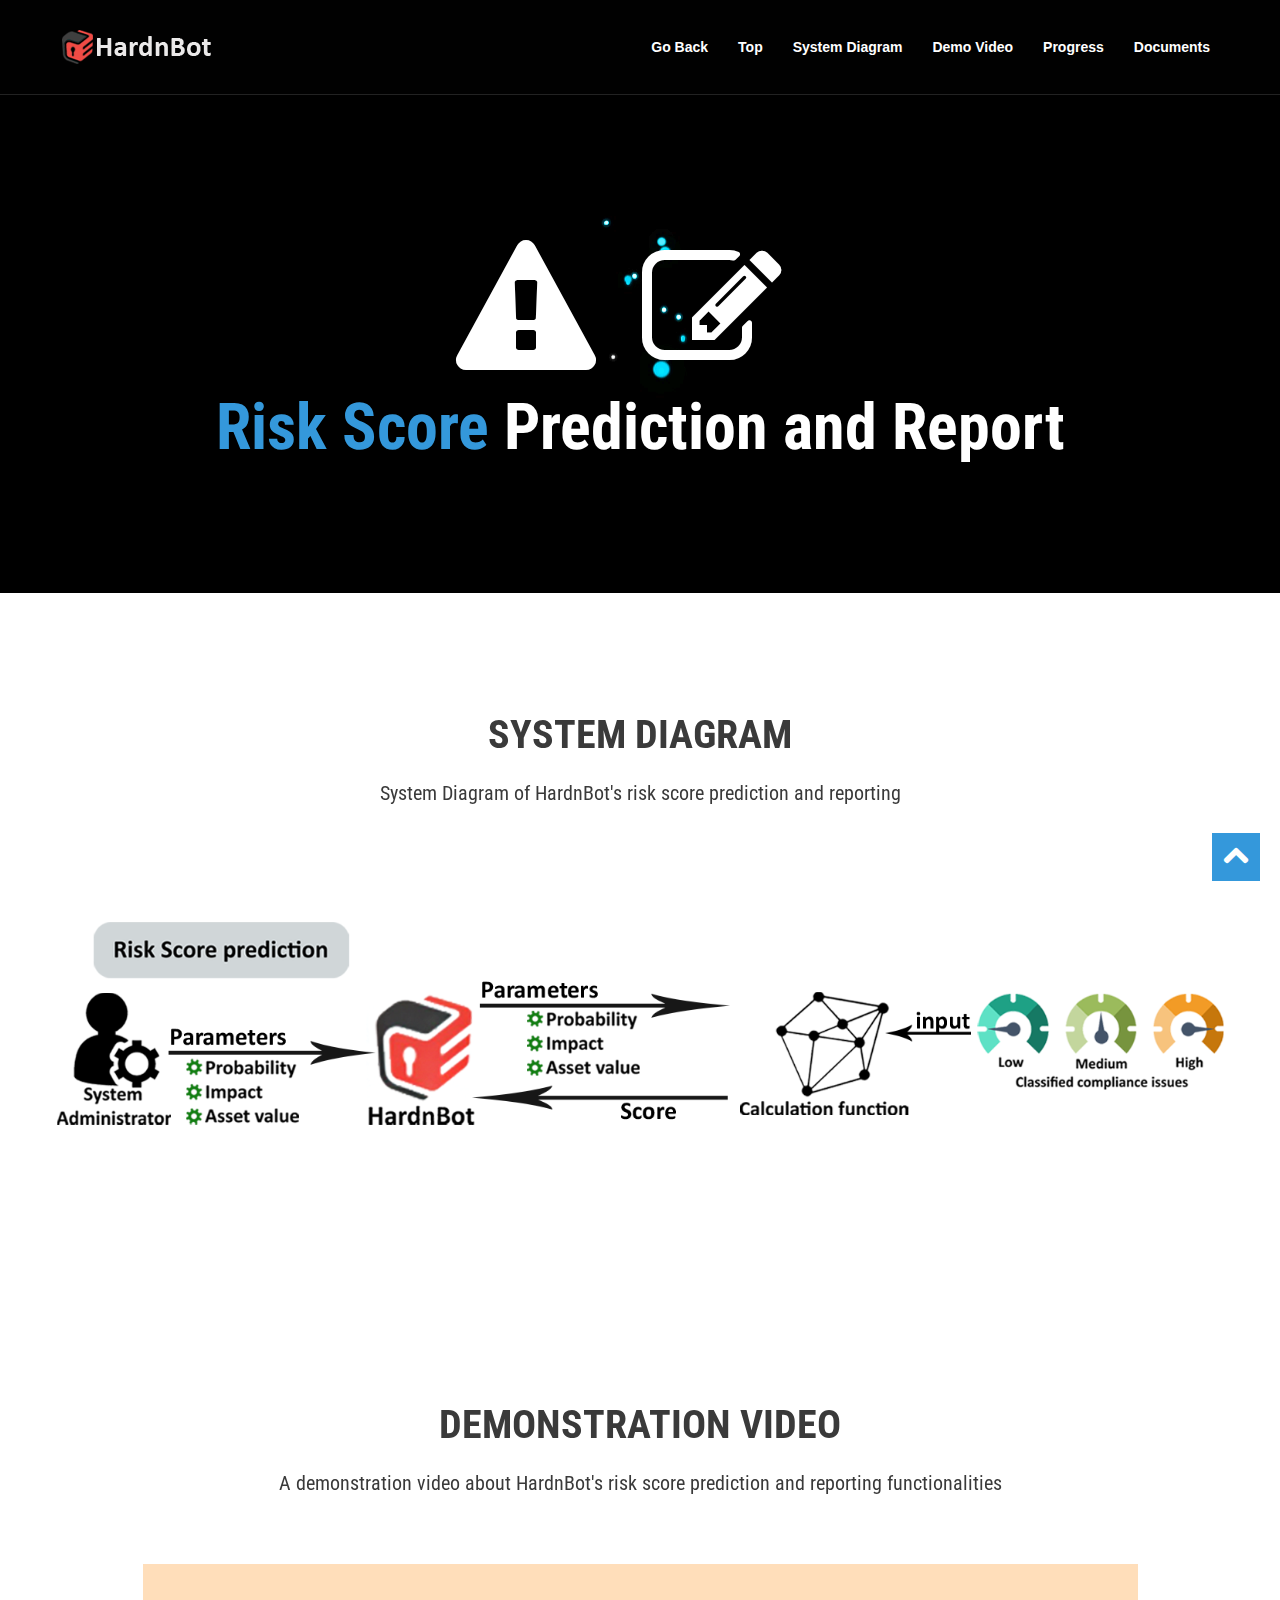
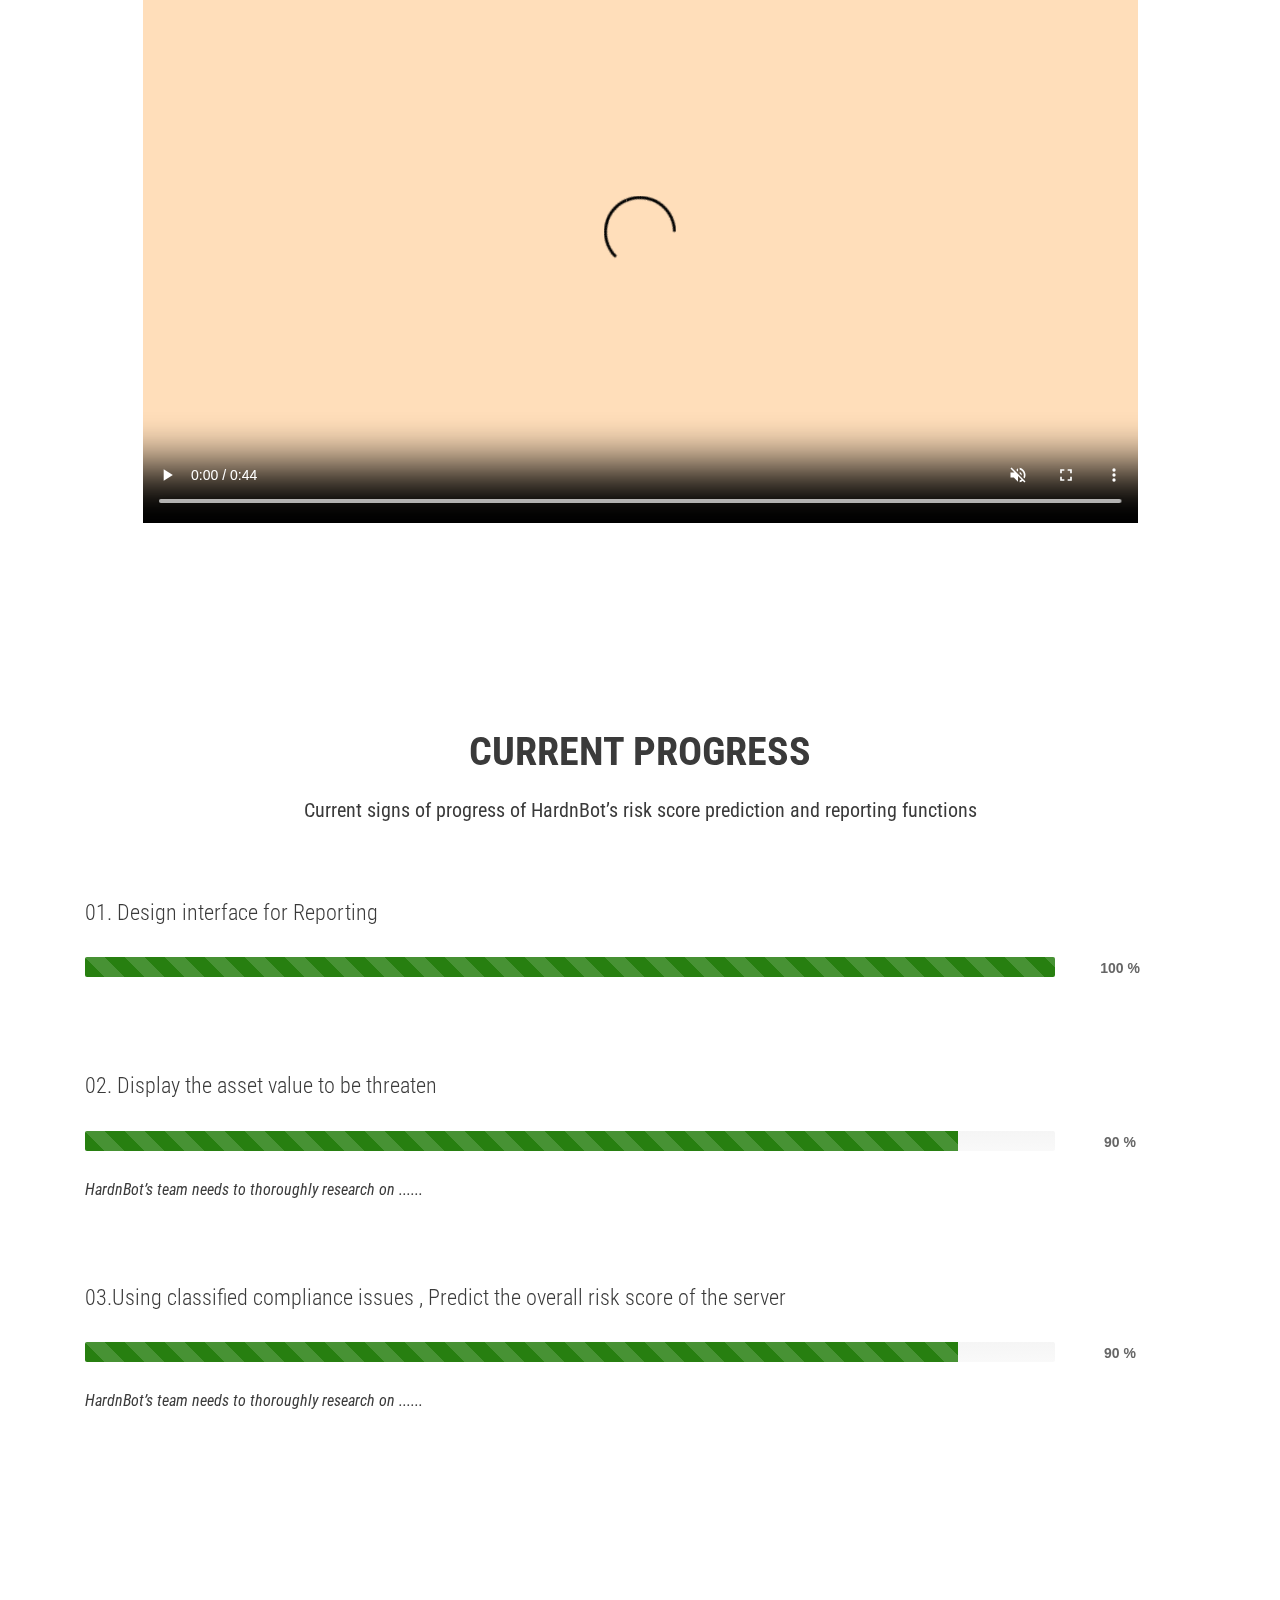
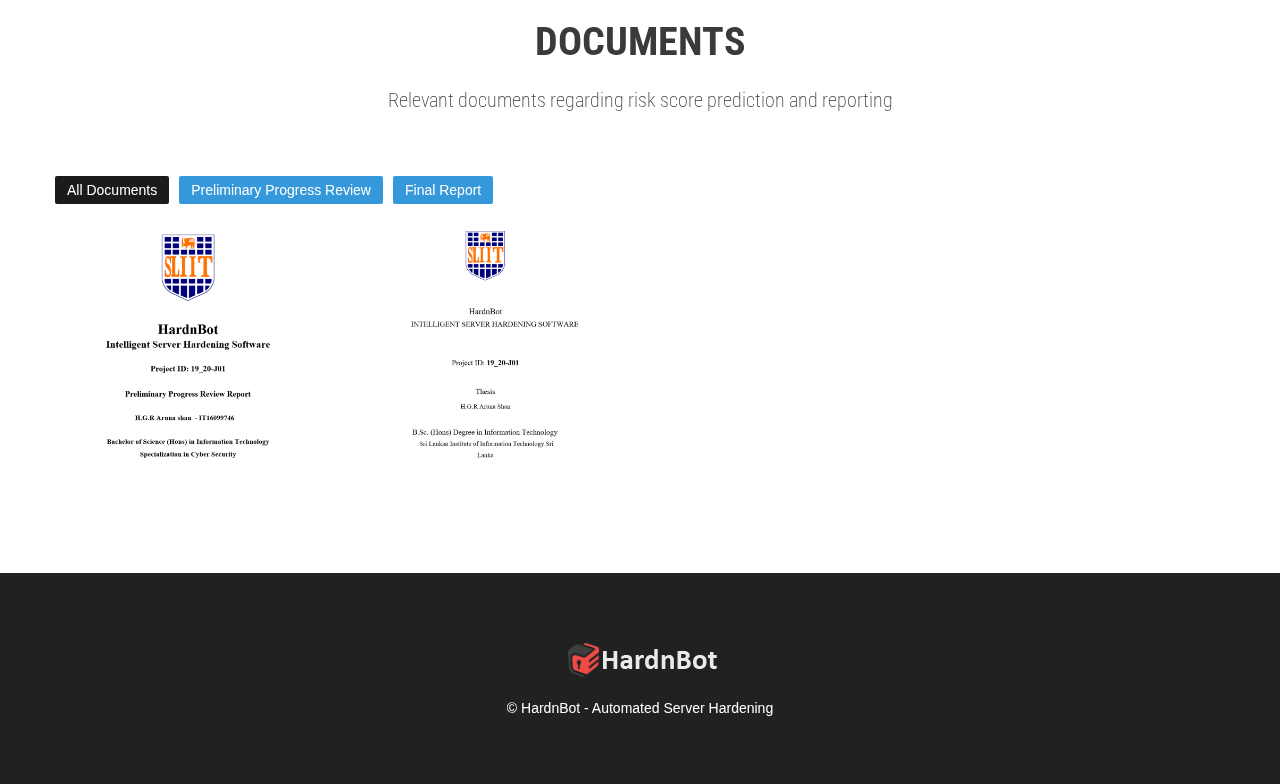
<file: Score.html>
<!doctype html>
<html lang="en">

<head>
  <meta charset="utf-8">
  <link rel="shortcut icon" href="assets/img/toplogo.png" type="image/x-icon" />
  <title>Risk Score</title>
  <meta name="viewport" content="width=device-width, initial-scale=1.0" />
  <meta name="description" content="HardnBot-Research-Website" />
  <meta name="author" content="Kalindu-Wijekoon" />
  <!-- styles -->
  <link href="assets/css/bootstrap.css" rel="stylesheet" />
  <link href="assets/css/bootstrap-responsive.css" rel="stylesheet" />
  <link href="assets/css/prettyPhoto.css" rel="stylesheet" />
  <link href="assets/css/animate.css" rel="stylesheet" />
  <link href="https://fonts.googleapis.com/css?family=Noto+Serif:400,700,400italic|Roboto+Condensed:400,300,700" rel="stylesheet" />

  <link href="assets/css/style.css" rel="stylesheet" />
  <link href="assets/color/default.css" rel="stylesheet" />


</head>

<body>
  <header>
    <!-- start top -->
    <div id="topnav" class="navbar navbar-fixed-top default">
      <div class="navbar-inner">
        <div class="container">
          <div class="logo">
            <a href="index.html"><img src="assets/img/logo.png" alt="" /></a>
          </div>
          <div class="navigation">
            <nav>
              <ul class="nav pull-right">
                <li><a href="index.html#services" class="external">Go Back </a></li>
                <li><a href="#intro">Top</a></li>
                <li><a href="#systemdiagram">System Diagram</a></li>
                <li><a href="#demovideo">Demo Video</a></li>
                <li><a href="#progress">Progress</a></li>
                <li><a href="#docs">Documents</a></li>
              </ul>
            </nav>
          </div>
          <!--/.nav-collapse -->
        </div>
      </div>
    </div>
    <!-- end top -->
  </header>
  <!-- section intro -->
  <section id="intro">
    <div class="slogan">
      <div class="icon">
        <i class="icon-warning-sign icon-10x"></i>
        <i class="icon-edit icon-10x"></i>
      </div>
      <h1><span>Risk Score</span> Prediction and Report</h1>
    </div>
  </section>
  <!-- end intro -->

  <!-- Section sysdgrm -->
  <section id="systemdiagram" class="section">
    <div class="container">
      <div class="row">
        <div class="span12">
          <div class="heading">
            <h3><span>System Diagram</span></h3>
          </div>
          <div class="sub-heading">
            <p>
              <b>System Diagram of HardnBot's risk score prediction and reporting</b>    
            </p>
          </div><br><br>
          <img src="assets/img/sysds/scoresysd.png" height="100%" width="100%"><br>
        </div>
      </div>
        
    </div>
  </section>
  <!-- end section sysdgrm -->

  <!-- Section demo video -->
  <section id="demovideo" class="section">
    <div class="container">
      <div class="row">
        <div class="span12">
          <div class="heading">
            <h3><span>Demonstration Video</span></h3>
          </div>
          <div class="sub-heading">
            <p>
              <b>A demonstration video about HardnBot's risk score prediction and reporting functionalities</b>
            </p>
          </div><br><br>
          <center>
            <video width="85%" height="85%" controls muted autoplay loop>
            <source src="assets/vids/HardnBot-Aruna.mp4" type="video/mp4">
              Your browser does not support the video tag.
          </video>
        </center>
        </div>
      </div>
        
    </div>
  </section>
  <!-- end section demo video -->

  <!-- Section progress -->
  <section id="progress" class="section">
    <div class="container">
      <div class="row">
        <div class="span12">
          <div class="heading">
            <h3><span>Current progress</span></h3>
          </div>
          <div class="sub-heading">
            <p>
              <b>Current signs of progress of HardnBot’s risk score prediction and reporting functions</b>    
            </p>
          </div><br><br>
          <div class="span10">
            <h4>01. Design interface for Reporting</h4><br>
          </div><br><br>
          <div class="span10">
            <div class="progress progress-striped active">
              <div class="bar bar-success bar100"></div>
            </div>
          </div>
          <div class="span1">
            <p style="text-align:center;"><b>100 %</b></p> 
          </div>
          <div class="span10">
            <br><br><br>
            <h4>02. Display the asset value to be threaten</h4><br>
          </div><br><br>
          <div class="span10">
            <div class="progress progress-striped active">
              <div class="bar bar-success bar90"></div>
            </div>
          </div>
          <div class="span1">
            <p style="text-align:center;"><b>90 %</b></p> 
          </div>
          <dev class="span10">
            <h6><b><i>HardnBot’s team needs to thoroughly research on ......</i></b></h6>
          </dev>
          <div class="span10">
            <br><br><br>
            <h4>03.Using classified compliance issues , Predict the overall risk score of the server</h4><br> 
          </div><br><br>
          <div class="span10">
            <div class="progress progress-striped active">
              <div class="bar bar-success bar90"></div>
            </div>
          </div>
          <div class="span1">
            <p style="text-align:center;"><b>90 %</b></p> 
          </div>
          <dev class="span10">
            <h6><b><i>HardnBot’s team needs to thoroughly research on ......</i></b></h6>
          </dev>
      </div>
    </div>
    <dev>

    </dev>
  </section>
  <!-- end section progress -->

  <!-- Section docs -->
  <section id="docs" class="section gray-bg">
    <div class="container">
      <div class="row">
        <div class="span12">
          <div class="heading">
            <h3><span>Documents</span></h3>
          </div>
          <div class="sub-heading">
            <p>
              Relevant documents regarding risk score prediction and reporting
            </p>
          </div>
        </div>
      </div>
      <div class="row">
        <div class="span12">
          <ul class="filter">
            <li class="all active"><a href="#" class="btn btn-theme">All Documents</a></li>
            <li class="web"><a href="#" class="btn btn-theme">Preliminary Progress Review</a></li>
            <li class="brand"><a href="#" class="btn btn-theme">Final Report</a></li>
          </ul>
          <div class="clear">
          </div>
          <div class="row">
            <ul class="portfolio-area da-thumbs">
              <li class="portfolio-item" data-id="id-0" data-type="web">
                <div class="span3">
                  <div class="thumbnail">
                    <div class="image-wrapp">
                      <img src="assets/img/portfolio/pprkubi.jpg" alt="Portfolio name" title="" />
                      <article class="da-animate da-slideFromRight" style="display: block;">
                        <h5><strong>Preliminary Progress Review</strong></h5>
                        <a href="assets/docs/PPR_IT16099746.pdf#toolbar=0" target="_blank"><i class="icon-rounded icon-48 icon-link"></i></a>
                        <span><a class="zoom" data-pretty="prettyPhoto" href="assets/img/portfolio/pprkubi.jpg">
								<i class="icon-rounded icon-48 icon-zoom-in"></i>
								</a></span>
                      </article>
                    </div>
                  </div>
                </div>
              </li>
              <li class="portfolio-item" data-id="id-0" data-type="brand">
                <div class="span3">
                  <div class="thumbnail">
                    <div class="image-wrapp">
                      <img src="assets/img/portfolio/finalkubi.jpg" alt="Portfolio name" title="" />
                      <article class="da-animate da-slideFromRight" style="display: block;">
                        <h5><strong>Final Report</strong></h5>
                        <a href="assets/docs/IT16099746_Final Report.pdf#toolbar=0" target="_blank"><i class="icon-rounded icon-48 icon-link"></i></a>
                        <span><a class="zoom" data-pretty="prettyPhoto" href="assets/img/portfolio/finalkubi.jpg">
								<i class="icon-rounded icon-48 icon-zoom-in"></i>
								</a></span>
                      </article>
                    </div>
                  </div>
                </div>
              </li>
            </ul>
          </div>
        </div>
      </div>
    </div>
  </section>
 <!-- snd section docs -->

  <footer>
    <div class="verybottom">
      <div class="container">
        <div class="row">
          <div class="span12">
            <div class="aligncenter">
              <div class="logo">
                <a class="brand" href="index.html"><img src="assets/img/logo.png" alt="" /></a>
              </div>
              <p>
                &copy; HardnBot - Automated Server Hardening
              </p>
            </div>
          </div>
        </div>
      </div>
    </div>
  </footer>
  <a href="#" class="scrollup"><i class="icon-chevron-up icon-square icon-48 active"></i></a>

  <!-- Javascript Library Files -->
  <script src="assets/js/jquery.min.js"></script>
  <script src="assets/js/jquery.easing.js"></script>
  <script src="assets/js/bootstrap.js"></script>
  <script src="assets/js/parallax/jquery.parallax-1.1.3.js"></script>
  <script src="assets/js/nagging-menu.js"></script>
  <script src="assets/js/jquery.nav.js"></script>
  <script src="assets/js/prettyPhoto/jquery.prettyPhoto.js"></script>
  <script src="assets/js/portfolio/jquery.quicksand.js"></script>
  <script src="assets/js/portfolio/setting.js"></script>
  <script src="assets/js/hover/jquery-hover-effect.js"></script>
  <script src="assets/js/jquery.scrollTo.min.js"></script>
  <script src="assets/js/animate.js"></script>

  <!-- Template Custom Javascript File -->
  <script src="assets/js/custom.js"></script>

</body>

</html>
</file>
<file: assets/css/prettyPhoto.css>
div.pp_default .pp_top,div.pp_default .pp_top .pp_middle,div.pp_default .pp_top .pp_left,div.pp_default .pp_top .pp_right,div.pp_default .pp_bottom,div.pp_default .pp_bottom .pp_left,div.pp_default .pp_bottom .pp_middle,div.pp_default .pp_bottom .pp_right{height:13px}
div.pp_default .pp_top .pp_left{background:url(../images/prettyPhoto/default/sprite.png) -78px -93px no-repeat}
div.pp_default .pp_top .pp_middle{background:url(../images/prettyPhoto/default/sprite_x.png) top left repeat-x}
div.pp_default .pp_top .pp_right{background:url(../images/prettyPhoto/default/sprite.png) -112px -93px no-repeat}
div.pp_default .pp_content .ppt{color:#f8f8f8}
div.pp_default .pp_content_container .pp_left{background:url(../images/prettyPhoto/default/sprite_y.png) -7px 0 repeat-y;padding-left:13px}
div.pp_default .pp_content_container .pp_right{background:url(../images/prettyPhoto/default/sprite_y.png) top right repeat-y;padding-right:13px}
div.pp_default .pp_next:hover{background:url(../images/prettyPhoto/default/sprite_next.png) center right no-repeat;cursor:pointer}
div.pp_default .pp_previous:hover{background:url(../images/prettyPhoto/default/sprite_prev.png) center left no-repeat;cursor:pointer}
div.pp_default .pp_expand{background:url(../images/prettyPhoto/default/sprite.png) 0 -29px no-repeat;cursor:pointer;width:28px;height:28px}
div.pp_default .pp_expand:hover{background:url(../images/prettyPhoto/default/sprite.png) 0 -56px no-repeat;cursor:pointer}
div.pp_default .pp_contract{background:url(../images/prettyPhoto/default/sprite.png) 0 -84px no-repeat;cursor:pointer;width:28px;height:28px}
div.pp_default .pp_contract:hover{background:url(../images/prettyPhoto/default/sprite.png) 0 -113px no-repeat;cursor:pointer}
div.pp_default .pp_close{width:30px;height:30px;background:url(../images/prettyPhoto/default/sprite.png) 2px 1px no-repeat;cursor:pointer}
div.pp_default .pp_gallery ul li a{background:url(../images/prettyPhoto/default/default_thumb.png) center center #f8f8f8;border:1px solid #aaa}
div.pp_default .pp_social{margin-top:7px}
div.pp_default .pp_gallery a.pp_arrow_previous,div.pp_default .pp_gallery a.pp_arrow_next{position:static;left:auto}
div.pp_default .pp_nav .pp_play,div.pp_default .pp_nav .pp_pause{background:url(../images/prettyPhoto/default/sprite.png) -51px 1px no-repeat;height:30px;width:30px}
div.pp_default .pp_nav .pp_pause{background-position:-51px -29px}
div.pp_default a.pp_arrow_previous,div.pp_default a.pp_arrow_next{background:url(../images/prettyPhoto/default/sprite.png) -31px -3px no-repeat;height:20px;width:20px;margin:4px 0 0}
div.pp_default a.pp_arrow_next{left:52px;background-position:-82px -3px}
div.pp_default .pp_content_container .pp_details{margin-top:5px}
div.pp_default .pp_nav{clear:none;height:30px;width:110px;position:relative}
div.pp_default .pp_nav .currentTextHolder{font-family:Georgia;font-style:italic;color:#999;font-size:11px;left:75px;line-height:25px;position:absolute;top:2px;margin:0;padding:0 0 0 10px}
div.pp_default .pp_close:hover,div.pp_default .pp_nav .pp_play:hover,div.pp_default .pp_nav .pp_pause:hover,div.pp_default .pp_arrow_next:hover,div.pp_default .pp_arrow_previous:hover{opacity:0.7}
div.pp_default .pp_description{font-size:11px;font-weight:700;line-height:14px;margin:5px 50px 5px 0}
div.pp_default .pp_bottom .pp_left{background:url(../images/prettyPhoto/default/sprite.png) -78px -127px no-repeat}
div.pp_default .pp_bottom .pp_middle{background:url(../images/prettyPhoto/default/sprite_x.png) bottom left repeat-x}
div.pp_default .pp_bottom .pp_right{background:url(../images/prettyPhoto/default/sprite.png) -112px -127px no-repeat}
div.pp_default .pp_loaderIcon{background:url(../images/prettyPhoto/default/loader.gif) center center no-repeat}
div.light_rounded .pp_top .pp_left{background:url(../images/prettyPhoto/light_rounded/sprite.png) -88px -53px no-repeat}
div.light_rounded .pp_top .pp_right{background:url(../images/prettyPhoto/light_rounded/sprite.png) -110px -53px no-repeat}
div.light_rounded .pp_next:hover{background:url(../images/prettyPhoto/light_rounded/btnNext.png) center right no-repeat;cursor:pointer}
div.light_rounded .pp_previous:hover{background:url(../images/prettyPhoto/light_rounded/btnPrevious.png) center left no-repeat;cursor:pointer}
div.light_rounded .pp_expand{background:url(../images/prettyPhoto/light_rounded/sprite.png) -31px -26px no-repeat;cursor:pointer}
div.light_rounded .pp_expand:hover{background:url(../images/prettyPhoto/light_rounded/sprite.png) -31px -47px no-repeat;cursor:pointer}
div.light_rounded .pp_contract{background:url(../images/prettyPhoto/light_rounded/sprite.png) 0 -26px no-repeat;cursor:pointer}
div.light_rounded .pp_contract:hover{background:url(../images/prettyPhoto/light_rounded/sprite.png) 0 -47px no-repeat;cursor:pointer}
div.light_rounded .pp_close{width:75px;height:22px;background:url(../images/prettyPhoto/light_rounded/sprite.png) -1px -1px no-repeat;cursor:pointer}
div.light_rounded .pp_nav .pp_play{background:url(../images/prettyPhoto/light_rounded/sprite.png) -1px -100px no-repeat;height:15px;width:14px}
div.light_rounded .pp_nav .pp_pause{background:url(../images/prettyPhoto/light_rounded/sprite.png) -24px -100px no-repeat;height:15px;width:14px}
div.light_rounded .pp_arrow_previous{background:url(../images/prettyPhoto/light_rounded/sprite.png) 0 -71px no-repeat}
div.light_rounded .pp_arrow_next{background:url(../images/prettyPhoto/light_rounded/sprite.png) -22px -71px no-repeat}
div.light_rounded .pp_bottom .pp_left{background:url(../images/prettyPhoto/light_rounded/sprite.png) -88px -80px no-repeat}
div.light_rounded .pp_bottom .pp_right{background:url(../images/prettyPhoto/light_rounded/sprite.png) -110px -80px no-repeat}
div.dark_rounded .pp_top .pp_left{background:url(../images/prettyPhoto/dark_rounded/sprite.png) -88px -53px no-repeat}
div.dark_rounded .pp_top .pp_right{background:url(../images/prettyPhoto/dark_rounded/sprite.png) -110px -53px no-repeat}
div.dark_rounded .pp_content_container .pp_left{background:url(../images/prettyPhoto/dark_rounded/contentPattern.png) top left repeat-y}
div.dark_rounded .pp_content_container .pp_right{background:url(../images/prettyPhoto/dark_rounded/contentPattern.png) top right repeat-y}
div.dark_rounded .pp_next:hover{background:url(../images/prettyPhoto/dark_rounded/btnNext.png) center right no-repeat;cursor:pointer}
div.dark_rounded .pp_previous:hover{background:url(../images/prettyPhoto/dark_rounded/btnPrevious.png) center left no-repeat;cursor:pointer}
div.dark_rounded .pp_expand{background:url(../images/prettyPhoto/dark_rounded/sprite.png) -31px -26px no-repeat;cursor:pointer}
div.dark_rounded .pp_expand:hover{background:url(../images/prettyPhoto/dark_rounded/sprite.png) -31px -47px no-repeat;cursor:pointer}
div.dark_rounded .pp_contract{background:url(../images/prettyPhoto/dark_rounded/sprite.png) 0 -26px no-repeat;cursor:pointer}
div.dark_rounded .pp_contract:hover{background:url(../images/prettyPhoto/dark_rounded/sprite.png) 0 -47px no-repeat;cursor:pointer}
div.dark_rounded .pp_close{width:75px;height:22px;background:url(../images/prettyPhoto/dark_rounded/sprite.png) -1px -1px no-repeat;cursor:pointer}
div.dark_rounded .pp_description{margin-right:85px;color:#fff}
div.dark_rounded .pp_nav .pp_play{background:url(../images/prettyPhoto/dark_rounded/sprite.png) -1px -100px no-repeat;height:15px;width:14px}
div.dark_rounded .pp_nav .pp_pause{background:url(../images/prettyPhoto/dark_rounded/sprite.png) -24px -100px no-repeat;height:15px;width:14px}
div.dark_rounded .pp_arrow_previous{background:url(../images/prettyPhoto/dark_rounded/sprite.png) 0 -71px no-repeat}
div.dark_rounded .pp_arrow_next{background:url(../images/prettyPhoto/dark_rounded/sprite.png) -22px -71px no-repeat}
div.dark_rounded .pp_bottom .pp_left{background:url(../images/prettyPhoto/dark_rounded/sprite.png) -88px -80px no-repeat}
div.dark_rounded .pp_bottom .pp_right{background:url(../images/prettyPhoto/dark_rounded/sprite.png) -110px -80px no-repeat}
div.dark_rounded .pp_loaderIcon{background:url(../images/prettyPhoto/dark_rounded/loader.gif) center center no-repeat}
div.dark_square .pp_left,div.dark_square .pp_middle,div.dark_square .pp_right,div.dark_square .pp_content{background:#000}
div.dark_square .pp_description{color:#fff;margin:0 85px 0 0}
div.dark_square .pp_loaderIcon{background:url(../images/prettyPhoto/dark_square/loader.gif) center center no-repeat}
div.dark_square .pp_expand{background:url(../images/prettyPhoto/dark_square/sprite.png) -31px -26px no-repeat;cursor:pointer}
div.dark_square .pp_expand:hover{background:url(../images/prettyPhoto/dark_square/sprite.png) -31px -47px no-repeat;cursor:pointer}
div.dark_square .pp_contract{background:url(../images/prettyPhoto/dark_square/sprite.png) 0 -26px no-repeat;cursor:pointer}
div.dark_square .pp_contract:hover{background:url(../images/prettyPhoto/dark_square/sprite.png) 0 -47px no-repeat;cursor:pointer}
div.dark_square .pp_close{width:75px;height:22px;background:url(../images/prettyPhoto/dark_square/sprite.png) -1px -1px no-repeat;cursor:pointer}
div.dark_square .pp_nav{clear:none}
div.dark_square .pp_nav .pp_play{background:url(../images/prettyPhoto/dark_square/sprite.png) -1px -100px no-repeat;height:15px;width:14px}
div.dark_square .pp_nav .pp_pause{background:url(../images/prettyPhoto/dark_square/sprite.png) -24px -100px no-repeat;height:15px;width:14px}
div.dark_square .pp_arrow_previous{background:url(../images/prettyPhoto/dark_square/sprite.png) 0 -71px no-repeat}
div.dark_square .pp_arrow_next{background:url(../images/prettyPhoto/dark_square/sprite.png) -22px -71px no-repeat}
div.dark_square .pp_next:hover{background:url(../images/prettyPhoto/dark_square/btnNext.png) center right no-repeat;cursor:pointer}
div.dark_square .pp_previous:hover{background:url(../images/prettyPhoto/dark_square/btnPrevious.png) center left no-repeat;cursor:pointer}
div.light_square .pp_expand{background:url(../images/prettyPhoto/light_square/sprite.png) -31px -26px no-repeat;cursor:pointer}
div.light_square .pp_expand:hover{background:url(../images/prettyPhoto/light_square/sprite.png) -31px -47px no-repeat;cursor:pointer}
div.light_square .pp_contract{background:url(../images/prettyPhoto/light_square/sprite.png) 0 -26px no-repeat;cursor:pointer}
div.light_square .pp_contract:hover{background:url(../images/prettyPhoto/light_square/sprite.png) 0 -47px no-repeat;cursor:pointer}
div.light_square .pp_close{width:75px;height:22px;background:url(../images/prettyPhoto/light_square/sprite.png) -1px -1px no-repeat;cursor:pointer}
div.light_square .pp_nav .pp_play{background:url(../images/prettyPhoto/light_square/sprite.png) -1px -100px no-repeat;height:15px;width:14px}
div.light_square .pp_nav .pp_pause{background:url(../images/prettyPhoto/light_square/sprite.png) -24px -100px no-repeat;height:15px;width:14px}
div.light_square .pp_arrow_previous{background:url(../images/prettyPhoto/light_square/sprite.png) 0 -71px no-repeat}
div.light_square .pp_arrow_next{background:url(../images/prettyPhoto/light_square/sprite.png) -22px -71px no-repeat}
div.light_square .pp_next:hover{background:url(../images/prettyPhoto/light_square/btnNext.png) center right no-repeat;cursor:pointer}
div.light_square .pp_previous:hover{background:url(../images/prettyPhoto/light_square/btnPrevious.png) center left no-repeat;cursor:pointer}
div.facebook .pp_top .pp_left{background:url(../images/prettyPhoto/facebook/sprite.png) -88px -53px no-repeat}
div.facebook .pp_top .pp_middle{background:url(../images/prettyPhoto/facebook/contentPatternTop.png) top left repeat-x}
div.facebook .pp_top .pp_right{background:url(../images/prettyPhoto/facebook/sprite.png) -110px -53px no-repeat}
div.facebook .pp_content_container .pp_left{background:url(../images/prettyPhoto/facebook/contentPatternLeft.png) top left repeat-y}
div.facebook .pp_content_container .pp_right{background:url(../images/prettyPhoto/facebook/contentPatternRight.png) top right repeat-y}
div.facebook .pp_expand{background:url(../images/prettyPhoto/facebook/sprite.png) -31px -26px no-repeat;cursor:pointer}
div.facebook .pp_expand:hover{background:url(../images/prettyPhoto/facebook/sprite.png) -31px -47px no-repeat;cursor:pointer}
div.facebook .pp_contract{background:url(../images/prettyPhoto/facebook/sprite.png) 0 -26px no-repeat;cursor:pointer}
div.facebook .pp_contract:hover{background:url(../images/prettyPhoto/facebook/sprite.png) 0 -47px no-repeat;cursor:pointer}
div.facebook .pp_close{width:22px;height:22px;background:url(../images/prettyPhoto/facebook/sprite.png) -1px -1px no-repeat;cursor:pointer}
div.facebook .pp_description{margin:0 37px 0 0}
div.facebook .pp_loaderIcon{background:url(../images/prettyPhoto/facebook/loader.gif) center center no-repeat}
div.facebook .pp_arrow_previous{background:url(../images/prettyPhoto/facebook/sprite.png) 0 -71px no-repeat;height:22px;margin-top:0;width:22px}
div.facebook .pp_arrow_previous.disabled{background-position:0 -96px;cursor:default}
div.facebook .pp_arrow_next{background:url(../images/prettyPhoto/facebook/sprite.png) -32px -71px no-repeat;height:22px;margin-top:0;width:22px}
div.facebook .pp_arrow_next.disabled{background-position:-32px -96px;cursor:default}
div.facebook .pp_nav{margin-top:0}
div.facebook .pp_nav p{font-size:15px;padding:0 3px 0 4px}
div.facebook .pp_nav .pp_play{background:url(../images/prettyPhoto/facebook/sprite.png) -1px -123px no-repeat;height:22px;width:22px}
div.facebook .pp_nav .pp_pause{background:url(../images/prettyPhoto/facebook/sprite.png) -32px -123px no-repeat;height:22px;width:22px}
div.facebook .pp_next:hover{background:url(../images/prettyPhoto/facebook/btnNext.png) center right no-repeat;cursor:pointer}
div.facebook .pp_previous:hover{background:url(../images/prettyPhoto/facebook/btnPrevious.png) center left no-repeat;cursor:pointer}
div.facebook .pp_bottom .pp_left{background:url(../images/prettyPhoto/facebook/sprite.png) -88px -80px no-repeat}
div.facebook .pp_bottom .pp_middle{background:url(../images/prettyPhoto/facebook/contentPatternBottom.png) top left repeat-x}
div.facebook .pp_bottom .pp_right{background:url(../images/prettyPhoto/facebook/sprite.png) -110px -80px no-repeat}
div.pp_pic_holder a:focus{outline:none}
div.pp_overlay{background:#000;display:none;left:0;position:absolute;top:0;width:100%;z-index:9500}
div.pp_pic_holder{display:none;position:absolute;width:100px;z-index:10000}
.pp_content{height:40px;min-width:40px}
* html .pp_content{width:40px}
.pp_content_container{position:relative;text-align:left;width:100%}
.pp_content_container .pp_left{padding-left:20px}
.pp_content_container .pp_right{padding-right:20px}
.pp_content_container .pp_details{float:left;margin:10px 0 2px}
.pp_description{display:none;margin:0}
.pp_social{float:left;margin:0}
.pp_social .facebook{float:left;margin-left:5px;width:55px;overflow:hidden}
.pp_social .twitter{float:left}
.pp_nav{clear:right;float:left;margin:3px 10px 0 0}
.pp_nav p{float:left;white-space:nowrap;margin:2px 4px}
.pp_nav .pp_play,.pp_nav .pp_pause{float:left;margin-right:4px;text-indent:-10000px}
a.pp_arrow_previous,a.pp_arrow_next{display:block;float:left;height:15px;margin-top:3px;overflow:hidden;text-indent:-10000px;width:14px}
.pp_hoverContainer{position:absolute;top:0;width:100%;z-index:2000}
.pp_gallery{display:none;left:50%;margin-top:-50px;position:absolute;z-index:10000}
.pp_gallery div{float:left;overflow:hidden;position:relative}
.pp_gallery ul{float:left;height:35px;position:relative;white-space:nowrap;margin:0 0 0 5px;padding:0}
.pp_gallery ul a{border:1px rgba(0,0,0,0.5) solid;display:block;float:left;height:33px;overflow:hidden}
.pp_gallery ul a img{border:0}
.pp_gallery li{display:block;float:left;margin:0 5px 0 0;padding:0}
.pp_gallery li.default a{background:url(../images/prettyPhoto/facebook/default_thumbnail.gif) 0 0 no-repeat;display:block;height:33px;width:50px}
.pp_gallery .pp_arrow_previous,.pp_gallery .pp_arrow_next{margin-top:7px!important}
a.pp_next{background:url(../images/prettyPhoto/light_rounded/btnNext.png) 10000px 10000px no-repeat;display:block;float:right;height:100%;text-indent:-10000px;width:49%}
a.pp_previous{background:url(../images/prettyPhoto/light_rounded/btnNext.png) 10000px 10000px no-repeat;display:block;float:left;height:100%;text-indent:-10000px;width:49%}
a.pp_expand,a.pp_contract{cursor:pointer;display:none;height:20px;position:absolute;right:30px;text-indent:-10000px;top:10px;width:20px;z-index:20000}
a.pp_close{position:absolute;right:0;top:0;display:block;line-height:22px;text-indent:-10000px}
.pp_loaderIcon{display:block;height:24px;left:50%;position:absolute;top:50%;width:24px;margin:-12px 0 0 -12px}
#pp_full_res{line-height:1!important}
#pp_full_res .pp_inline{text-align:left}
#pp_full_res .pp_inline p{margin:0 0 15px}
div.ppt{color:#fff;display:none;font-size:17px;z-index:9999;margin:0 0 5px 15px}
div.pp_default .pp_content,div.light_rounded .pp_content{background-color:#fff}
div.pp_default #pp_full_res .pp_inline,div.light_rounded .pp_content .ppt,div.light_rounded #pp_full_res .pp_inline,div.light_square .pp_content .ppt,div.light_square #pp_full_res .pp_inline,div.facebook .pp_content .ppt,div.facebook #pp_full_res .pp_inline{color:#000}
div.pp_default .pp_gallery ul li a:hover,div.pp_default .pp_gallery ul li.selected a,.pp_gallery ul a:hover,.pp_gallery li.selected a{border-color:#fff}
div.pp_default .pp_details,div.light_rounded .pp_details,div.dark_rounded .pp_details,div.dark_square .pp_details,div.light_square .pp_details,div.facebook .pp_details{position:relative}
div.light_rounded .pp_top .pp_middle,div.light_rounded .pp_content_container .pp_left,div.light_rounded .pp_content_container .pp_right,div.light_rounded .pp_bottom .pp_middle,div.light_square .pp_left,div.light_square .pp_middle,div.light_square .pp_right,div.light_square .pp_content,div.facebook .pp_content{background:#fff}
div.light_rounded .pp_description,div.light_square .pp_description{margin-right:85px}
div.light_rounded .pp_gallery a.pp_arrow_previous,div.light_rounded .pp_gallery a.pp_arrow_next,div.dark_rounded .pp_gallery a.pp_arrow_previous,div.dark_rounded .pp_gallery a.pp_arrow_next,div.dark_square .pp_gallery a.pp_arrow_previous,div.dark_square .pp_gallery a.pp_arrow_next,div.light_square .pp_gallery a.pp_arrow_previous,div.light_square .pp_gallery a.pp_arrow_next{margin-top:12px!important}
div.light_rounded .pp_arrow_previous.disabled,div.dark_rounded .pp_arrow_previous.disabled,div.dark_square .pp_arrow_previous.disabled,div.light_square .pp_arrow_previous.disabled{background-position:0 -87px;cursor:default}
div.light_rounded .pp_arrow_next.disabled,div.dark_rounded .pp_arrow_next.disabled,div.dark_square .pp_arrow_next.disabled,div.light_square .pp_arrow_next.disabled{background-position:-22px -87px;cursor:default}
div.light_rounded .pp_loaderIcon,div.light_square .pp_loaderIcon{background:url(../images/prettyPhoto/light_rounded/loader.gif) center center no-repeat}
div.dark_rounded .pp_top .pp_middle,div.dark_rounded .pp_content,div.dark_rounded .pp_bottom .pp_middle{background:url(../images/prettyPhoto/dark_rounded/contentPattern.png) top left repeat}
div.dark_rounded .currentTextHolder,div.dark_square .currentTextHolder{color:#c4c4c4}
div.dark_rounded #pp_full_res .pp_inline,div.dark_square #pp_full_res .pp_inline{color:#fff}
.pp_top,.pp_bottom{height:20px;position:relative}
* html .pp_top,* html .pp_bottom{padding:0 20px}
.pp_top .pp_left,.pp_bottom .pp_left{height:20px;left:0;position:absolute;width:20px}
.pp_top .pp_middle,.pp_bottom .pp_middle{height:20px;left:20px;position:absolute;right:20px}
* html .pp_top .pp_middle,* html .pp_bottom .pp_middle{left:0;position:static}
.pp_top .pp_right,.pp_bottom .pp_right{height:20px;left:auto;position:absolute;right:0;top:0;width:20px}
.pp_fade,.pp_gallery li.default a img{display:none}
</file>
<file: assets/color/default.css>
::-moz-selection {
  background: #3498db;
}
::selection {
  background: #3498db;
}

a {
  color: #3498db;
}

a:hover {
	color: #2984c0;
}

/* --- button theme --- */
.btn-theme {
  background: #3498db;
  *background-color: #3498db;
}

.btn-theme:hover,
.btn-theme:active,
.btn-theme.active,
.btn-theme.disabled,
.btn-theme[disabled] {
  background: #2984c0;
  *background: #2984c0;
}

/* --- slogan --- */
.slogan h1 span {
	color: #3498db;
}

.tweet a {
	color:#3498db;
}

.tweet .tweet_time a:hover i {
	color:#3498db;
}



/* fontawesome icons */
.icon-square:hover,
.icon-rounded:hover,
.icon-circled:hover {
    background-color: #3498db;
}
[class^="icon-"].active,
[class*=" icon-"].active {
    background-color: #3498db;
}




.navbar .nav > li > a:hover {
  color: #3498db;
}


ul.nav li.current {
  background: #3498db;
}
.dropdown-menu li > a:hover,
.dropdown-menu li > a:focus,
.dropdown-submenu:hover > a {
	background: #3498db;
}

input:focus, textarea:focus {
	border: 1px solid #3498db;
	border-width:4px;
}
textarea:focus,
input[type="text"]:focus,
input[type="password"]:focus,
input[type="datetime"]:focus,
input[type="datetime-local"]:focus,
input[type="date"]:focus,
input[type="month"]:focus,
input[type="time"]:focus,
input[type="week"]:focus,
input[type="number"]:focus,
input[type="email"]:focus,
input[type="url"]:focus,
input[type="search"]:focus,
input[type="tel"]:focus,
input[type="color"]:focus,
.uneditable-input:focus {
  border-color: #3498db;
}

ul.contact-list li input.form_input:focus ,
ul.contact-list li textarea.form_textarea:focus  {
	border-color:#3498db;
}


/* tab */

.nav-tabs > a {
	color:#3498db;
}


/* accordion */
.accordion-heading a:hover {
	color: #3498db;
}
.accordion-heading .active{
	color: #3498db;
}

.accordion-inner {

}


/* portfolio */

.thumb-wrapp{
	background:#3498db;
}
</file>
<file: assets/css/style.css>
@import url('font-awesome.css');
@import url('overwrite.css');
::-moz-selection {
  color: #fff;
  text-shadow: none;
}
::selection {
  color: #fff;
  text-shadow: none;
}

body {
  margin: 0;
  padding:0;
  font-family: Arial, Tahoma, Verdana, Sans-serif;
  font-size: 14px;
  line-height: 1.6em;
  color: #666;
  background-color: #ffffff;
}

h1, h2, h3, h4, h5, h6 {
	font-family: 'Roboto Condensed', sans-serif;
	line-height:1.1em;
	color: #3a3a3a;
	font-weight:300;
	margin-bottom:10px;
}

h1 a, h2 a, h3 a, h4 a, h5 a, h6 a {
  font-weight: inherit;
}

h1 {
  font-size: 34px;
}

h2 {
  font-size: 30px;
}

h3 {
  font-size: 26px;
}

h4 {
  font-size: 22px;
}

h5 {
  font-size: 18px;
}

h6 {
  font-size: 16px;
}

h1 small {
  font-size: 24.5px;
}

h2 small {
  font-size: 17.5px;
}

h3 small {
  font-size: 14px;
}

h4 small {
  font-size: 14px;
}


.fade{
    position: relative;
	opacity:1;
}
section {
	padding:120px 0 40px 0;
}

iframe, embed, object {
	border:none;
}

.video-container,.embed-container 	{ position:relative; margin:0 0 15px 0;	padding-bottom:300px; padding-top:10px; height:0; overflow:hidden; border:1px solid #ccc; }
.video-container iframe,
.embed-container iframe,
.map-container iframe,
.map-container object,
.map-container embed,
.embed-container object,
.embed-container embed,
.video-container object,
.video-container embed 					{ position:absolute; top:0; left:0; width:100%; height: 350px; }

#google-map {
  height: 300px;
  margin-bottom: 20px;
}

blockquote {
  display: inline-block;
  padding-left: 18px;
  padding-bottom: 0;
  font-size: 18px;
  line-height: 27px;
  margin-left: 0;
  margin-top: 0;
  margin-bottom: 0;
  border-left: 10px solid #000;
}

.container{
	padding: 0 20px 0 20px;
}

.row{
	margin-bottom:40px;
}

.row .row, .row-fluid .row{
	margin-bottom:0;
}

.clear { clear:both; }

/* ==== heading ==== */

.heading {
	text-align:center;
	width:100%;
}

.heading h3{
	text-transform:uppercase;
	padding:0;
	margin:20px 0 30px 0;
	font-size:40px;
	font-weight:700;
	text-align:center;
	text-shadow: 0 1px 0 #ffffff;
	width:auto;
	display:inline;
}

section.dark .heading h3{
	color:#fff;
	text-shadow: 0 1px 0 #3a3a3a;
	/*border-bottom:3px double #eee;*/
	width:auto;
	display:inline;


}

/* sub heading */

.sub-heading {
	text-align:center;
	margin:20px 0 20px 0;
}

.sub-heading p {
	font-family: 'Roboto Condensed', sans-serif;
	font-size: 20px;
	line-height:1.6em;
	color: #3a3a3a;
	font-weight:200;
}

section.dark .sub-heading p {
	color: #e9e9e9;
}

/* =======================================
1. Header
======================================== */
header{
	position:relative;
}

header .logo {
	float:left;
	margin:30px 0 0;
}

/* --- menu --- */

.navigation {
	margin:30px 0 0;
}

.navbar {
	padding:0 0 20px;
	margin:0;
}

.navbar .nav {
  margin: 0 0 0 0;

}

.navbar .nav > li > a {
  float: none;
  color: #fff;
	line-height:1em;
  text-decoration: none;
  text-shadow:none;
   z-index:100;
	outline:0;
	font-weight:bold;
}

.navbar .nav > li > a:focus,
.navbar .nav > li > a:hover {
  text-decoration: none;
  color:#fff;
  background-color: transparent;
  -webkit-border-radius: 5px;
     -moz-border-radius: 5px;
          border-radius: 5px;
	-webkit-transition: all 0.2s ease;
	-moz-transition: all 0.2s ease-in-out;
	-o-transition: all 0.2s ease-in-out;
	-ms-transition: all 0.2s ease-in-out;
	transition: all 0.2s ease-in-out;
}

.navbar .nav > .current {
  color:#fff;
  -webkit-border-radius: 5px;
     -moz-border-radius: 5px;
          border-radius: 5px;
}

.navbar .nav > .current a:focus, .navbar .nav > .current a:hover  {
  color:#fff;
}

.navbar .nav li.dropdown > a:hover .caret {
  text-shadow: none;
}

.navbar .nav li.dropdown a {
	margin-top:-2px;
}

.navbar .nav li.dropdown.current a {
	padding-right:5px;
}



.navbar .nav li.dropdown.open > .dropdown-toggle .caret,
.navbar .nav li.dropdown.active > .dropdown-toggle .caret,
.navbar .nav li.dropdown.open.active > .dropdown-toggle .caret {
  border-top-color: #ffffff;
  border-bottom-color: #ffffff;
}

.dropdown-menu li > a:hover,
.dropdown-menu li > a:focus,
.dropdown-submenu:hover > a {
  color: #ffffff;
  text-shadow:none;
  text-decoration: none;
}

ul.nav li ul.dropdown-menu {
	margin-top:20px;
}

.default {
	background:#010101;
	border-bottom:1px solid #222;
}



.fixed {
	position: fixed;
	background:#2a2a2a;
	border:none;
	top:0;
	left: 0;
	width: 100%;
	box-shadow: 0 0 40px #222;
	-webkit-box-shadow: 0 0 40px #222;
	-moz-box-shadow: 0 0 40px #222;
}

nav select {
	display:none;
}

/* =======================================
2. Section: Intro
======================================== */



section#intro {
	background: #000 url(../img/bg/bg-1.gif) 50% 0 no-repeat;
	position:relative;
	width:100%;
	height:auto;
	margin:0;
	padding:240px 0 120px;
}

@media (min-width: 1024px) {
	section#intro {
		background-attachment: fixed;
	}
}

section#intro.inner {
	padding:140px 0 30px;
}

section#intro.inner h2 strong  {
	color:#fff;
}
section#intro.inner h2  {
	font-size:32px;
}


section#intro  {
	text-align:center;
}

section#intro i  {
	margin-left:0;
	text-align:center;
}

section#intro h1  {
	color:#fff;
	font-size:64px;
	font-weight:700;
}
section#intro h2  {
	color:#ddd;
	font-size:24px;
}

/* === slogan === */
.slogan i {
	color:#fff;
}


section#intro .inner-heading h2 {
	margin-bottom:-20px;
}

section#intro h4.subtitle  {
	font-family: Arial, Tahoma, Verdana, Sans-serif;
	text-transform:none;
	color:#f8f8f8;
}

section#intro p  {
	color:#f8f8f8;
}


/* ==== general main content style ==== */
#maincontent.section {
	padding:30px 0 40px 0;
}


/* =======================================
3. Section: About
======================================== */
.roles {
	text-align:center;
}

ul.social-profile {
	list-style:none;
	margin-left:0;
}

ul.social-profile li {
	display:inline;
}

ul.social-profile li a:hover {
	text-decoration:none;
}


/* =======================================
3. Section: Services
======================================== */

.box {
  min-height: 20px;
  padding: 19px;
  margin-bottom: 20px;
  background: #fefefe;
  border: 1px solid #e3e3e3;
  -webkit-border-radius: 2px;
     -moz-border-radius: 2px;
          border-radius: 2px;
  -webkit-box-shadow: inset 0 1px 1px rgba(0, 0, 0, 0.05);
     -moz-box-shadow: inset 0 1px 1px rgba(0, 0, 0, 0.05);
          box-shadow: inset 0 1px 1px rgba(0, 0, 0, 0.05);
}



.box .halftop {
	text-align:center;
	border-bottom:1px dotted #e9e9e9;
	padding-bottom:10px;
	margin-bottom:20px;
}
.box i {
	margin:0;

	text-align:center;
	color:#333;
}


/* ==== divider ==== */
.solid_line {
  padding:0;
  margin:20px 0 20px 0;
  width:100%;
  height:1px;
  border-top: 1px solid #eeeeee;
}

.dotted_line {
  padding:0;
  margin:20px 0 20px 0;
  width:100%;
  height:1px;
  border-bottom: 1px dotted #eeeeee;
}



/* scroll to top */
.scrollup{
    position:fixed;
	width:48px;
	height:48px;
    bottom:20px;
    right:20px;
}

a.scrollup {
	outline:0;
}

a.scrollup:hover,a.scrollup:active,a.scrollup:focus {
	opacity:1;
	text-decoration:none;
}
a.scrollup i:hover {
	text-decoration:none;
}



/* progress bar */

.bar.bar80 {
	width:80%;
}
.bar.bar100 {
	width:100%;
}
.bar.bar90 {
	width:90%;
}
.bar.bar70 {
	width:70%;
}
.bar.bar65 {
	width:65%;
}
.bar.bar60 {
	width:60%;
}
.bar.bar55 {
	width:55%;
}
.bar.bar50 {
	width:50%;
}
.bar.bar45 {
	width:45%;
}
.bar.bar40 {
	width:40%;
}
.bar.bar40 {
	width:40%;
}
.bar.bar35 {
	width:35%;
}
.bar.bar30 {
	width:30%;
}
.bar.bar25 {
	width:25%;
}
.bar.bar20 {
	width:20%;
}
.bar.bar15 {
	width:15%;
}
.bar.bar10 {
	width:10%;
}

/* ============ font awesome icons ===================== */

ul.the-icons {
	list-style:none;
	margin-left:0;
}

[class^="icon-"],
[class*=" icon-"] {
    float:none;

}

.icon-square,
.icon-rounded,
.icon-plain,
.icon-circled {
    margin: 10px 10px 10px 0;
    display: inline-block !important;
    text-align: center !important;
    color: #fff;
    width: 18px;
    height: 18px;
	padding:3px;
    font-size: 12px;
    line-height: 18px;
    text-shadow:none;
    cursor: pointer;
}

.icon-rounded  {
    background-color: #444;
    border-radius: 4px;
    -moz-border-radius: 4px;
    -webkit-border-radius: 4px;
}

.icon-circled {
    background-color: #444;
    border-radius: 10px;
    -moz-border-radius: 10px;
    -webkit-border-radius: 10px;
}
.icon-square {
    background-color: #444;
}
.icon-plain {
    width: 48px;
    height: 48px;
    font-size: 47px;
    line-height: 50px;
    color: #444;
    text-shadow: 1px 1px 1px #FFF;
}

.icon-plain:hover { color: #777; }

/* circled radius */
.icon-circled {
    border-radius: 24px;
    -moz-border-radius: 24px;
    -webkit-border-radius: 24px;
}
.icon-32.icon-circled {
    border-radius: 24px;
    -moz-border-radius: 24px;
    -webkit-border-radius: 24px;
}
.icon-64.icon-circled {
    border-radius: 32px;
    -moz-border-radius: 32px;
    -webkit-border-radius: 32px;
}
.icon-128.icon-circled {
    border-radius: 64px;
    -moz-border-radius: 64px;
    -webkit-border-radius: 64px;
}

.icon-light {
    background-color: #F5F5F5;
    color: #444;
    text-shadow: 1px 1px 1px #fff;
    box-shadow: inset 0 0 15px rgba(0,0,0,0.2);
    -moz-box-shadow: inset 0 0 15px rgba(0,0,0,0.2);
    -webkit-box-shadow: inset 0 0 15px rgba(0,0,0,0.2);
}


.icon-rounded:hover,
.icon-circled:hover {
    color: #fff;
    text-shadow: none;
    box-shadow: 0 0 0 rgba(0,0,0,0.2);
    -moz-box-shadow: 0 0 0 rgba(0,0,0,0.2);
    -webkit-box-shadow: 0 0 0 rgba(0,0,0,0.2);
}

.demoicon [class^="icon-"],
.demoicon [class*=" icon-"],
[class^="icon-"].left,
[class*=" icon-"].left {
    float:left;
}
[class^="icon-"].active:hover,
[class*=" icon-"].active:hover {
    background-color: rgba(0, 0, 0, 0.75);
}
[class^="icon-"],
[class*=" icon-"] {
  margin-top: 1px;
  margin-right: .3em;
}

/* custom size */
.icon-32 {
    width: 20px;
    height: 20px;
	padding:6px;
    font-size: 16px;
    line-height: 20px;
}
.icon-48 {
    width: 32px;
    height: 32px;
	padding:8px;
    font-size: 28px;
    line-height: 30px;
}
.icon-64 {
    width: 40px;
    height: 40px;
	padding:12px;
    font-size: 30px;
    line-height: 40px;
}
.icon-128 {
    width: 56px;
    height: 56px;
	padding:36px;
    font-size: 54px;
    line-height: 60px;
}





/* boxed */


.boxed h3{
	margin-bottom:0;
}

.boxed h4{
	color:#a9a9a5;
	font-size: 20px;
	text-shadow: 0 1px 0 #ffffff;
	margin-bottom:10px;
}

.offer-box{
	width:20.95%;
	padding:2%;
	float:left;
	background:#000000;
	border-left:1px solid #fff;
	color:#cbcbcb;
}

.offer-box h3, .offer-box h4{
	color:#fff;
	border-bottom:1px solid #fff;
	padding-bottom:15px;
}

.offer-box-first{
	border-left:none;
}

.special-box{
	color:#fcfcfc;
	position:relative;
	border-left:none;
}

.special-box:after{
	content:"";
	display:block; /* reduce the damage in FF3.0 */
	position:absolute;
	top:0;
	right:-40px;
	width:0;
	height:0;
	border-width:0 0 30px 40px ;
	border-style:solid;
}


/* ================= About ============================= */



/* carousel slider */

/* ================= services ============================ */
section#services {
	background: url(../img/bg/bg-1.jpg) 50% 0 no-repeat;
	width:100%;
	height:auto;
	margin:0;
}

@media (min-width: 1024px) {
	section#services {
		background-attachment: fixed;
	}
}

#services .headline h3 {
	color:#fff;
}

#services .section-intro p {
	color:#f8f8f8;
}

.service-intro{
	width:100%;
	margin:30px 0 30px 0;
	padding-top:20px;
	text-align:center;
}

.service-intro h3{
	font-size:64px;
	margin-bottom:0;
}

/*========== works ==================*/

ul.filter {
	list-style:none;
	margin-left:0;
	margin-bottom:20px;
}

ul.filter li {
	float:left;
	margin-right:10px;
}

ul.filter li.active a{
	text-shadow:none;
	color:#fff;
	background: #1b1b1b;
}

.portfolio-area{
	float: left;
	width:100%;
	margin:0;
	padding:0;
	margin-top:20px;
}

.portfolio-area li{
	float: left;
	list-style:none;
	margin:0 0 30px 0;
	padding:0;
}

.portfolio-area li h4{
	margin-top:10px;
}

.portfolio-area li.portfolio-item h4{
	margin-top:0;
}


.portfolio-area .thumbnail {
  display: block;
  padding:0;
  border:none;
}

.portfolio-area .thumbnail h5 strong {
	margin:0;
	color:#fff;
}


.portfolio-area .image-wrapp {
	position:relative;
	padding:0;
	overflow:hidden;
	border:nonw;
}

.portfolio-area .image-wrapp img {
	margin:0;
	padding:0;
}




/* Portolio Hover */

.da-thumbs li ,
.da-thumbs li  img {
	display: block;
	position: relative;
}
.da-thumbs li  {
	overflow: hidden;
}
.da-thumbs li  article {
	position: absolute;
	background-image:url(../img/da-hover.png);
	background-repeat:repeat;
	text-shadow:none;
	padding-top:20%;
	width: 100%;
	height: 100%;
}

.da-thumbs li  article.da-animate {
	-webkit-transition: all 0.2s ease;
	-moz-transition: all 0.2s ease-in-out;
	-o-transition: all 0.2s ease-in-out;
	-ms-transition: all 0.2s ease-in-out;
	transition: all 0.2s ease-in-out;
}
/* Initial state classes: */
.da-slideFromTop {
	left: 0px;
	top: -200%;
}
.da-slideFromBottom {
	left: 0px;
	top: 100%;
}
.da-slideFromLeft {
	top: 0px;
	left: -100%;
}
.da-slideFromRight {
	top: 0px;
	left: 100%;
}
/* Final state classes: */
.da-slideTop {
	top: 0px;
}
.da-slideLeft {
	left: 0px;
}
.da-thumbs li  article a {
	color:#fff;
	display:block;
}

.da-thumbs li  article  {
	text-align:center;
	padding-top:20%;
}

.da-thumbs li  article em{
	color:#dfdfdf;
	display:block;
	margin:0 0 10px 0;
}

.da-thumbs li  article a{
	display:inline-block;
}

.da-thumbs li  article a:hover {
	text-decoration:none;
}

ul.project-detail{
	list-style:none;
	margin:0;
	padding:0;
}

ul.project-detail li{
	list-style:none;
	border-bottom:1px dotted #e5e5e5;
	padding-bottom:10px;
	margin-bottom:15px;
}

ul.project-detail li label{
	display:inline;
	color:#494949;
	font-weight:bold;
}

.project-widget {
	padding:20px 15px 0 15px;
	margin: 0 0 30px 0;
  border: 1px solid #e6e6e6;
  -webkit-box-shadow: 0 2px 0 rgba(0,0,0,0.03);
  -moz-box-shadow: 0 2px 0 rgba(0,0,0,0.03);
  box-shadow: 0 2px 0 rgba(0,0,0,0.03);
  -webkit-box-sizing: border-box;
  -moz-box-sizing: border-box;
  box-sizing: border-box;
}



/* ============== contact ==================== */
ul.contact-list{
	list-style:none;
	margin:0;
	padding:0;
}

ul.contact-list li{
	list-style:none;
	margin:0 0 20px 0;
	padding:0;
}

ul.contact-list li input.form_input,ul.contact-list li textarea.form_textarea {
	width: 95%;
	padding:10px 5px;
  -webkit-border-radius: 4px;
  -moz-border-radius: 4px;
  border-radius: 4px;
  border-width:4px;
	border-color:#eee;
}

ul.contact-list li.last{
	margin-bottom:0;
}

ul.contact-list li label{
	font-size:14px;
	font-weight:bold;
	margin-bottom:10px;
}

.validation {
  color: red;
  display:none;
  margin: 0 0 20px;
  font-weight:400;
  font-size:13px;
}

#sendmessage {
  color: green;
  border:1px solid green;
  display:none;
  text-align:center;
  padding:15px;
  font-weight:600;
  margin-bottom:15px;
}

#errormessage {
  color: red;
  display:none;
  border:1px solid red;
  text-align:center;
  padding:15px;
  font-weight:600;
  margin-bottom:15px;
}

#sendmessage.show, #errormessage.show, .show {
	display:block;
}

/* ================= bottom ========================== */

section#bottom {
	background: url(../img/bg/bg-1.gif) 50% 0 no-repeat;
	width:100%;
	height:auto;
	margin:0;
	padding:40px 0 30px;
}

@media (min-width: 1024px) {
	section#bottom {
		background-attachment: fixed;
	}
}

/* twitter */
.tweet {
	overflow:hidden;
	padding:10px;
	color:#fff;
	font-size:34px;
}



.tweet ul {
	list-style:none;
}

#bottom .icon-twitter {
	color:#fff;
}

.tweet .tweet_time a:hover {
	text-decoration:none;
}

/* Footer */

footer{
	float:left;
	width:100%;
	background:#212121;
	color:#fff;
	margin:0;
	padding:40px 0 0 0;
}

footer .verybottom {
	padding:30px 0 10px 0;
}

.tabbable{
	padding:0;
}



.video{
	border:none;
	width:100%;
	height:280px;
}

.thumbnail{
	background:#fff;
}

img.pull-left{
	margin:0 20px 20px 0;
}


/* social links */
.social-links {
	list-style:none;
	margin:0;
	margin-bottom:20px;
}
.social-links li {
	display:inline;
}
.social-links li a {
	margin:0;
}
.social-links li {
	margin:0;
}
.social-links li a:hover {
	text-decoration:none;
}


/* ===================== demo purpose ==========================*/

/* demo class */
.demobutton a {
	margin-bottom:10px;
}

/* demo buttons page */
.demo a.btn {
	margin:0 10px 10px 0;
}


/* tab */
.nav-tabs {
	margin:0;
}
.nav-tabs > li > a {
	font-weight:bold;
}
.tab-content {
	border:1px solid #ddd;
	border-top:none;
	padding: 10px;

}

/* accordion */

.accordion-heading {
	background:#f8f8f8;
}

.accordion-heading a {
	font-weight:bold;
	color:#444;
}
.accordion-heading a:hover {
	text-decoration:none;
}
.accordion-heading {
  	border-bottom: 0;
}

.accordion-heading .accordion-toggle {
  	display: block;
  	padding: 8px 15px;
	text-decoration: none;
}

.accordion-heading .accordion-toggle i {
  	margin-right: 10px;
}

.accordion-heading .active{
	background:#fff;
}


.accordion-toggle {
  	cursor: pointer;
}

.accordion-inner {
  	padding: 9px 15px;
  	border-top: 1px solid #eee;
}

/* Align center */
.aligncenter{
	margin:0 auto;
	text-align:center;
}

.aligncenter i {
	text-align:center;
}

.aligncenter img, img.aligncenter{
	margin-bottom:20px;
}


/* spacer */

.botspacer30{
	margin-bottom:30px;
}


/* ==== media screen queries ==== */

@media (min-width: 768px) and (max-width: 979px) {
	.navbar-inner {
		width:100%;
	}
	#topnav .navbar-inner .container .logo {
    padding-left: 20px;
    padding-right: 20px;
    margin-left: 20px;
    margin-right: 20px;
	}
	.default {
	position: fixed;
	background:#2a2a2a;
	top:0;
	left: 0;
	width: 100%;
	}

}

@media (max-width: 767px) {

	.navbar-inner {
		width:100%;
	}
	.navbar-inner .container {
	width:100%;
    padding-left: 20px;
    padding-right: 20px;
	}
	.default {
	position: fixed;
	background:#2a2a2a;
	width: 100%;
	padding-right:20px;
	}

	.fixed {
	position: fixed;
	background:#2a2a2a;
	top:0;
	left: 0;
	width: 100%;
		padding-right:20px;
	box-shadow: 0 0 40px #222;
	-webkit-box-shadow: 0 0 40px #222;
	-moz-box-shadow: 0 0 40px #222;
	}

	#topnav .navbar-inner .container .logo {
    padding-left: 20px;
    padding-right: 20px;
    margin-left: 20px;
    margin-right: 20px;
	}

	div nav ul {
		display:none;
	}
	nav ul li {
		display:none;
	}
    nav select {
      display: block;
	  width:50%;
	  float:right;
	  margin-bottom:20px;
	  color:#111;
	  margin-top:20px;
	  margin-right:40px;
	  line-height:30px;
  -webkit-border-radius: 4px;
     -moz-border-radius: 4px;
          border-radius: 4px;
		font-size:14px;
    }

    nav select  a {
		line-height:1.5em;
    }

	.box {
		margin-bottom:20px;
	}

	.portfolio-area li {
		margin-right:20px;
	}

	ul.filter li {
		margin-bottom:10px;
	}
	.tweet span {
		line-height:1.5em;
	}

}


@media (max-width: 480px) {


    nav select {
      display: inline-block;
	  width:85%;
	  float:none;
	  margin:20px;
	  color:#111;
	  line-height:30px;
  -webkit-border-radius: 4px;
     -moz-border-radius: 4px;
          border-radius: 4px;
		font-size:14px;
	}

	section#intro{
		padding:180px 0 20px;
	}



	.section {
		padding:180px 0 40px 0;
	}

	ul.filter li {
		margin-bottom:10px;
	}

	.tweet span {
		line-height:1.5em;
	}
}
</file>
